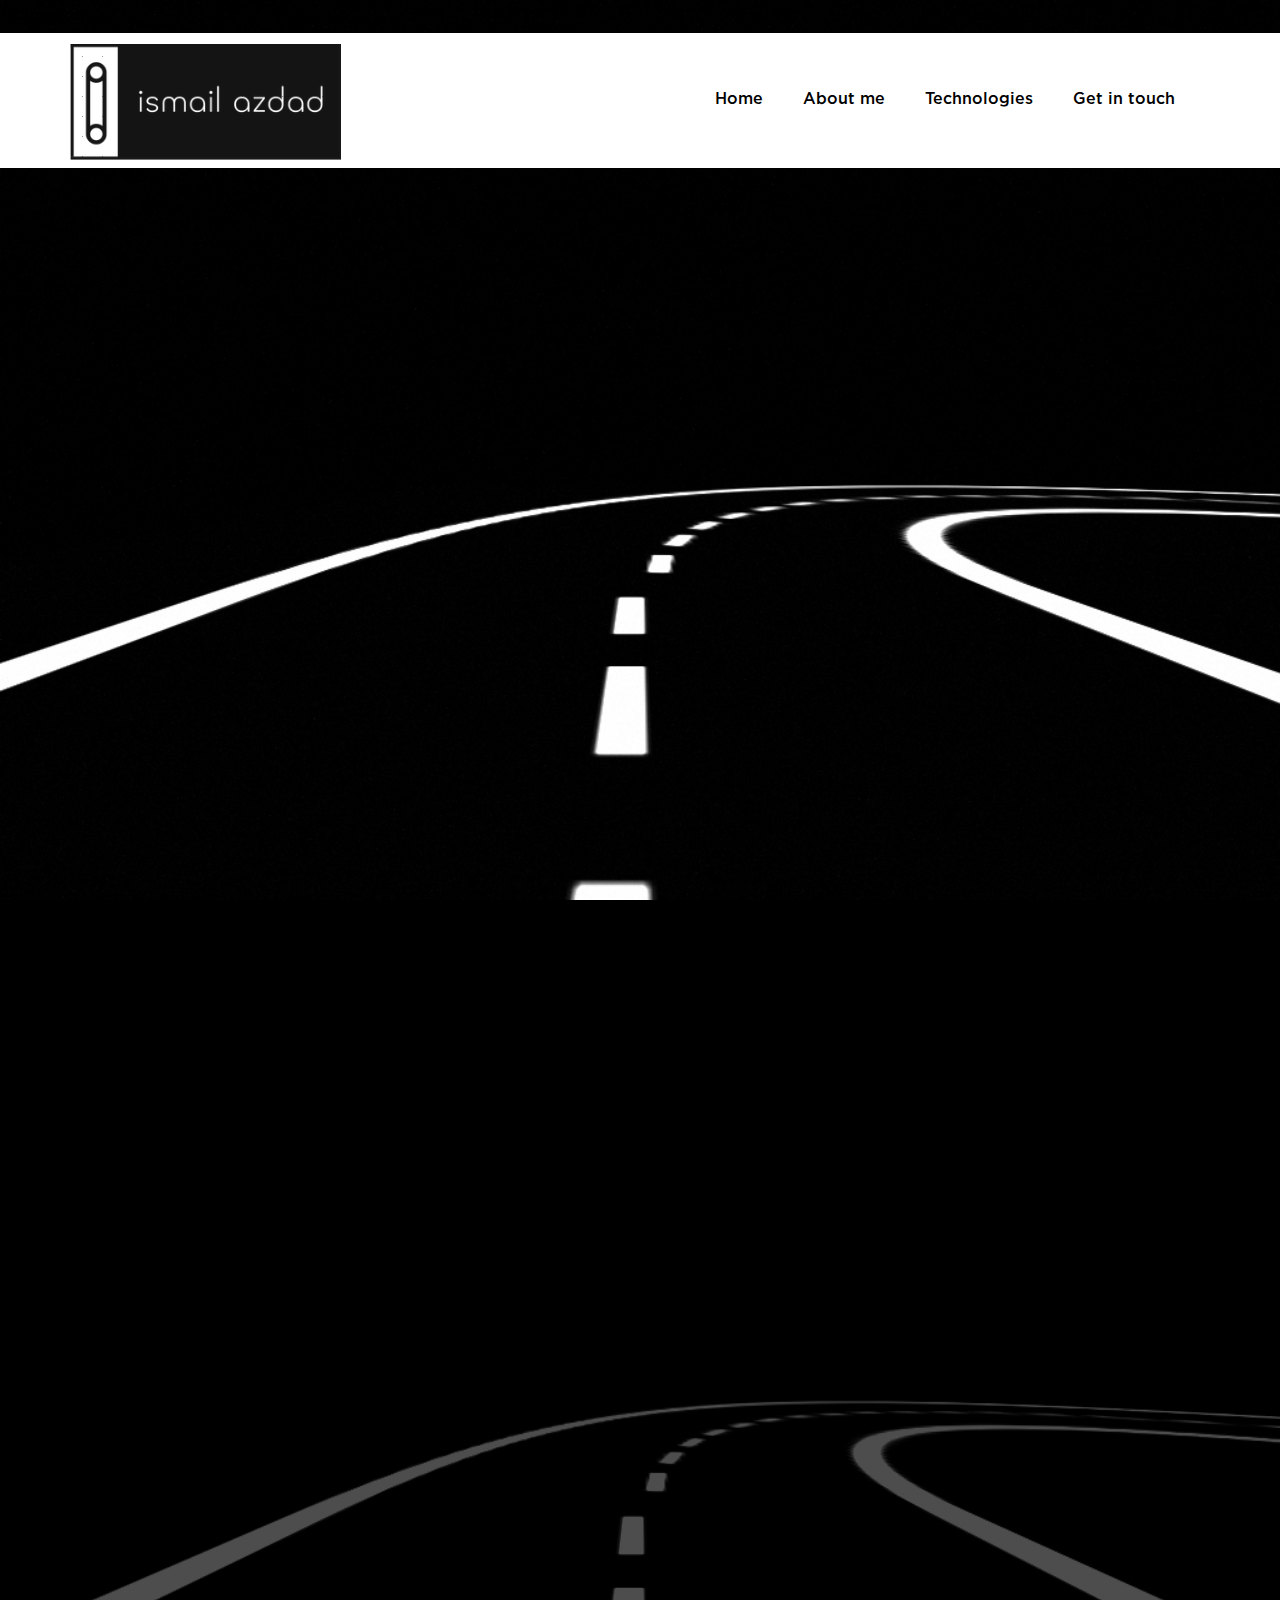
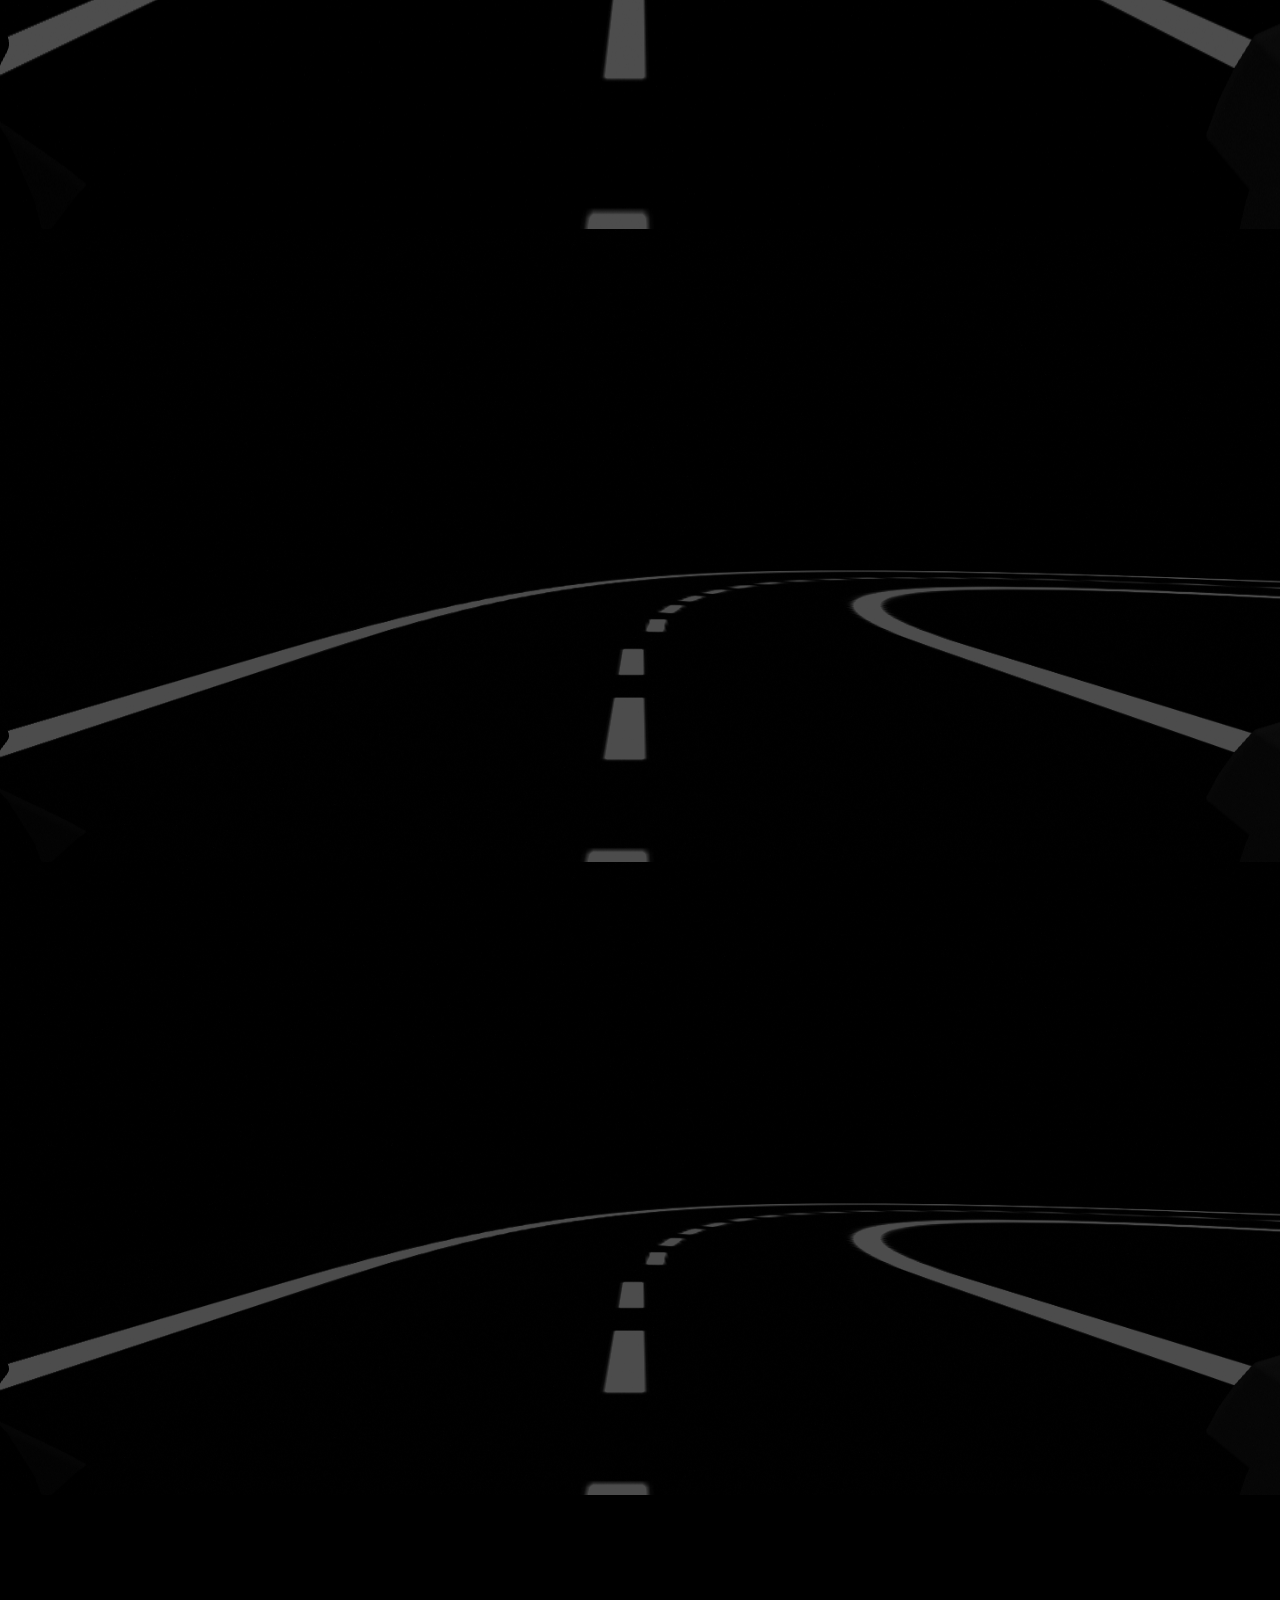
<file: index.html>
<!DOCTYPE html>
<html lang="en">
<head>
    <title>Ismail Azdad Senior Software engineer and ML engineer</title>
    <meta charset="utf-8">
    <meta name="viewport" content="width=device-width, initial-scale=1, shrink-to-fit=no">
    <!-- Global site tag (gtag.js) - Google Analytics -->
    <script async src="https://www.googletagmanager.com/gtag/js?id=UA-54942209-1"></script>
    <script>
        window.dataLayer = window.dataLayer || [];
        function gtag(){dataLayer.push(arguments);}
        gtag('js', new Date());

        gtag('config', 'UA-54942209-1');
    </script>

    <link href="https://fonts.googleapis.com/css?family=Poppins:100,200,300,400,500,600,700,800,900" rel="stylesheet">
    <link rel="stylesheet" href="css/open-iconic-bootstrap.min.css">
    <link rel="stylesheet" href="css/animate.css">
    <link rel="stylesheet" href="css/owl.carousel.min.css">
    <link rel="stylesheet" href="css/owl.theme.default.min.css">
    <link rel="stylesheet" href="css/magnific-popup.css">
    <link rel="stylesheet" href="css/aos.css">
    <link rel="stylesheet" href="css/gotham.css">
    <link rel="stylesheet" href="css/icomoon.css">
    <link rel="stylesheet" href="css/style.css">
    <link rel="icon" type="image/png" href="images/logo_isma.png" />
</head>
<body data-spy="scroll" data-target=".site-navbar-target" data-offset="300">


<nav class="navbar navbar-expand-lg navbar-dark ftco_navbar bg-dark ftco-navbar-light site-navbar-target"
     id="ftco-navbar">
    <div class="container">
        <div id="logo" class="row col-sm-3">
            <img src="images/logo_isma.png" alt="isma_logo">
        </div>

        <button class="navbar-toggler js-fh5co-nav-toggle fh5co-nav-toggle" type="button" data-toggle="collapse"
                data-target="#ftco-nav" aria-controls="ftco-nav" aria-expanded="false" aria-label="Toggle navigation">
            <span class="oi oi-menu"></span> Menu
        </button>

        <div class="collapse navbar-collapse" id="ftco-nav">
            <ul class="navbar-nav nav ml-auto">
                <li class="nav-item"><a href="#home-section" class="nav-link"><span>Home</span></a></li>
                <li class="nav-item"><a href="#about-section" class="nav-link"><span>About me</span></a></li>
                <li class="nav-item"><a href="#doctor-section" class="nav-link"><span>Technologies</span></a></li>
                <li class="nav-item"><a href="#contact-section" class="nav-link"><span>Get in touch</span></a></li>
            </ul>
        </div>

    </div>
</nav>


<section class="hero-wrap js-fullheight" id="acceuil-section" data-section="home" data-stellar-background-ratio="0.5">
    <div class="container">
        <div class="row no-gutters slider-text js-fullheight align-items-center justify-content-start"
             data-scrollax-parent="true">

            <div class="col-md-12 pt-5 ftco-animate">
                <div class="mt-6">
                    <h1 class="mb-4">Senior software engineer </h1>
                    <h3 class="mb-4 text-center">& Machine learning engineer </h3>
                </div>


            </div>
        </div>
    </div>
</section>

<section class="ftco-counter img ftco-section ftco-no-pt ftco-no-pb" id="about-section">
    <div class="container">
        <div class="row ">
<!--            <div class="col-md-3 col-lg-3 d-none d-md-flex ftco-animate" data-animate-effect="fadeInDown" style=" display: flex;align-items: center;flex-wrap: wrap;">-->
<!--                <div class="img align-self-stretch align-items-center"-->
<!--                     style="background-image:url(images/road.jpeg);background-size: auto;">-->
<!--                </div>-->
<!--                <div class="img align-self-stretch align-items-center"-->
<!--                     style="background-image:url(images/segmeatation.jpeg);background-size: auto;">-->
<!--                </div>-->
<!--            </div>-->



            <div class="col-md-12 col-lg-12 pl-lg-12 py-md-5">
                <div>
                    <div class="row justify-content-start pb-3">
                        <div class="col-md-12 heading-section ftco-animate p-4 p-lg-5" data-animate-effect="fadeInLeft">
                            <h2 class="mb-4">About me</h2>
                            <p>With over 18 years of experience in development projects, in the service of the customer
                                relationship both as a developer, project manager but also as head of integration, today
                                I have a comprehensive view of the project management.
                                Moreover, my computer sciences skills as well as my temperament allow me to understand
                                the achievement of ambitious development projects and recommandations
                            </p>
                            <p><label><span class="oi oi-briefcase"></span>&nbsp; 18 years of experience in software
                                development</label>
                            </p>
                            <p><label><span class="oi oi-key"></span>&nbsp;Multi-purpose technological, Systems Engineer,
                                Full stack Developer, ML engineer</label></p>

                            <p><label><span class="oi oi-globe"></span>&nbsp;Worldwide companies: Havas Media, Audi/Volkswagen </label>
                            </p><p>
                                <label><span class="oi oi-flash"></span>&nbsp;Start-up : ADventori, Algoscope </label>
                            </p>
                            <p><label><span class="oi oi-bar-chart"></span>&nbsp;Master's degree in machine learning</label></p>
                            <p><label><span class="oi oi-badge"></span>&nbsp;&nbsp;Bachelor's degree in computer science </label></p>

                            <p><label><span class="oi oi-camera-slr"></span>&nbsp;Technical expertise in digital
                                marketing </label></p>
<!--                            <p>-->
<!--                                <label class="text-primary"><span class="icon-github"></span>&nbsp;Github: <a-->
<!--                                        href="https://github.com/ismailazdad" target="_blank"-->
<!--                                        style="color: white !important;">link</a> </label>-->
<!--                            </p>-->
<!--                            <p><label><span class="icon-heart"></span>&nbsp;Travel food lover</label> </p>-->

                            <label class="text-primary"><span class="icon-heart"></span>&nbsp;World trip: <a
                                    href="world.html" target="_blank"
                                    style="color: white !important;">link</a> </label>

                        </div>
                    </div>
                </div>
            </div>
        </div>
    </div>


</section>


<section class="ftco-counter img ftco-section ftco-no-pt2" id="doctor-section">
    <div class="container-fluid px-5">
        <div class="row justify-content-center mb-5 pb-2">
            <div class="col-md-8 text-center heading-section ftco-animate" data-animate-effect="fadeInLeft">
                <h2 class="mb-4">Technologies</h2>
            </div>
        </div>
        <div class="row">

            <div class="col-md-6 col-lg-6 ftco-animate" data-animate-effect="fadeInUp">
                <div class="staff">
                    <div class="img-wrap d-flex align-items-stretch align-items-center justify-content-center">
                        <div class="img align-self-stretch"
                             style="background-image: url(images/Icon-Algo-Site-1-Transparent.png);"></div>
                    </div>
                    <div class="text pt-3 text-center">
                        <span class="position mb-2">Software Architecture</span>
                        <div class="faded">
                            <p>SOA approach implementation,continuous development integration CI/CD, integration with
                                different external tools through Web Services. Module design SSO security...</p>
                        </div>
                    </div>
                </div>
            </div>


            <div class="col-md-6 col-lg-6 ftco-animate" data-animate-effect="fadeInUp">
                <div class="staff">
                    <div class="img-wrap d-flex align-items-stretch align-items-center justify-content-center">
                        <div class="img align-self-stretch"
                             style="background-image: url(images/Icon-Algo-Site-2-Transparent.png);"></div>
                    </div>
                    <div class="text pt-3 text-center">
                        <span class="position mb-2">Development solutions and customization </span>
                        <div class="faded">
                            <p>
                                Maintenance and evolution of different applications management with optimization and customization for scalability
                                </p>
                        </div>
                    </div>
                </div>
            </div>

            <div class="col-md-6 col-lg-6 ftco-animate" data-animate-effect="fadeInUp">
                <div class="staff">
                    <div class="img-wrap d-flex align-items-stretch align-items-center justify-content-center">
                        <div class="img align-self-stretch"
                             style="background-image: url(images/Icon-Algo-Site-3-Transparent.png);"></div>
                    </div>
                    <div class="text pt-3 text-center">
                        <span class="position mb-2">Collaboration team </span>
                        <div class="faded">
                            <p>Agile methodology, collaboration team tool, subversion, github, gitlab, test processes
                                with test unit,
                                integration and functionnal testing </p>
                        </div>
                    </div>
                </div>
            </div>
            <div class="col-md-6 col-lg-6 ftco-animate" data-animate-effect="fadeInUp">
                <div class="staff">
                    <div class="img-wrap d-flex align-items-stretch align-items-center justify-content-center">
                        <div class="img align-self-stretch"
                             style="background-image: url(images/Icon-Algo-Site-4-Transparent.png);"></div>
                    </div>
                    <div class="text pt-3 text-center">
                        <span class="position mb-2">Technical reference </span>
                        <div class="faded">
                            <p>for developing solutions with product owner and deploying them in continuous
                                test/integration/deployment application solution such jenkins...</p>
                        </div>
                    </div>
                </div>
            </div>

            <div class="col-md-6 col-lg-6 ftco-animate" data-animate-effect="fadeInUp">
                <div class="staff">
                    <div class="img-wrap d-flex align-items-stretch align-items-center justify-content-center">
                        <div class="img align-self-stretch"
                             style="background-image: url(images/logo4.png);"></div>
                    </div>
                    <div class="text pt-3 text-center">
                        <span class="position mb-2">Certification </span>
                        <div class="faded">
                            <p>Certification/compatibility with Tech partners (such as Google, Facebook, Amazon, Criteo,
                                Smart...) for advestising campains</p>
                        </div>
                    </div>
                </div>
            </div>
            <div class="col-md-6 col-lg-6 ftco-animate" data-animate-effect="fadeInUp">
                <div class="staff">
                    <div class="img-wrap d-flex align-items-stretch align-items-center justify-content-center">
                        <div class="img align-self-stretch"
                             style="background-image: url(images/head3.png);"></div>
                    </div>
                    <div class="text pt-3 text-center">
                        <span class="position mb-2">Machine learning </span>
                        <div class="faded kaggle">
                            <p>&nbsp;Interest in machine learning such image recognition/Classification/Segmentation or NLP
                                development using supervised or unsupervised technique </p>
                            <p style="font-size: 10px">New kaggle competitor <a
                                    href="https://www.kaggle.com/ismailazdad" target="_blank">link</a></p>
                        </div>
                    </div>
                </div>
            </div>

        </div>
    </div>
</section>


<section class="ftco-section contact-section ftco-no-pt2" id="contact-section">
    <div class="container-fluid px-5">
        <div class="row justify-content-center mb-5 pb-3">
            <div class="col-md-7 heading-section text-center ftco-animate">
                <h2 class="mb-4">Get in touch</h2>
                <p>Feel free to contact me</p>
            </div>
        </div>

        <div class="row ">
            <div class="col-md-4 col-lg-4 ftco-animate">
                <div class="align-self-stretch box p-4 text-center bg-light">
                    <div class="icon d-flex align-items-center justify-content-center">
                        <span class="icon-person"></span>
                    </div>
                    <h3 class="mb-4">Resume</h3>
                    <p>
                        <label class="text-primary "></label>
                        <img width="20vh" src="images/united-kingdom.png" style="margin-bottom: 0.5vh;">
                        <a title="download english version"  href="http://ismail.azdad.free.fr/doc/cv_classic_azdad_ismail_en.pdf" target="_blank" style="color: white !important;">
                            <span class="icon-download">&nbsp;</span></a>
                    </p>
                    <p>
                        <label class="text-primary "></label>
                        <img width="20vh" src="images/france.png" style="margin-bottom: 0.5vh;">
                        <a title="download french version" href="http://ismail.azdad.free.fr/doc/cv_classic_azdad_ismail_fr.pdf" target="_blank"
                           style="color: white !important;">
                            <span class="icon-download">&nbsp;</span>
                        </a>
                    </p>
                </div>
            </div>
            <div class="col-md-4 col-lg-4 ftco-animate">
                <div class="align-self-stretch box p-4 text-center bg-light">
                    <div class="icon d-flex align-items-center justify-content-center">
                        <span class="icon-mail_outline"></span>
                    </div>
                    <h3 class="mb-4">Email Address</h3>
                    <p><span
                            class="icon-contact_mail"></span>&nbsp;<a style="color: white !important;"
                          href="mailto:ismail.azdad@gmail.com">ismail.azdad@gmail.com</a></p>
                </div>
            </div>
            <div class="col-md-4 col-lg-4 ftco-animate">
                <div class="align-self-stretch box p-4 text-center bg-light">
                    <div class="icon d-flex align-items-center justify-content-center">
                        <span class="icon-share2"></span>
                    </div>
                    <h3 class="mb-4">Follow me</h3>
                    <p><a style="color: white !important;font-size: 2em;"
                          href="https://www.linkedin.com/in/ismail-azdad-1995566/" target="_blank" title="linkedin"><span
                            class="icon-linkedin"></span></a></p>
                </div>
            </div>
            <div class="col-md-4 col-lg-4 ftco-animate">
                <div class="align-self-stretch box p-4 text-center bg-light">
                    <div class="icon d-flex align-items-center justify-content-center">
                        <span class="oi oi-code"></span>
                    </div>
                    <h3 class="mb-4">Follow me</h3>
                    <p><a style="color: white !important;font-size: 2em;"
                          href="https://github.com/ismailazdad?tab=repositories" target="_blank" title="github">
                        <span class="icon-github"></span></a></p>
                </div>
            </div>
            <div class="col-md-4 col-lg-4 ftco-animate">
                <div class="align-self-stretch box p-4 text-center bg-light">
                    <div class="icon d-flex align-items-center justify-content-center">
                        <span class="icon-globe"></span>
                    </div>
                    <h3 class="mb-4">Website</h3>
                    <p><a style="color: white !important;" href="#" target="_blank">ismail.azdad.free.fr</a>
                    </p>

                </div>
            </div>


        </div>
    </div>

</section>

<div id="ftco-loader" class="show fullscreen" style="height: 85vh">
    <svg class="circular" width="48px" height="48px">
        <circle class="path-bg" cx="24" cy="24" r="22" fill="none" stroke-width="4" stroke="#eeeeee"/>
        <circle class="path" cx="24" cy="24" r="22" fill="none" stroke-width="4" stroke-miterlimit="10"
                stroke="#F96D00"/>
    </svg>
</div>


<script src="js/jquery.min.js"></script>
<script src="js/jquery-migrate-3.0.1.min.js"></script>
<script src="js/popper.min.js"></script>
<script src="js/bootstrap.min.js"></script>
<script src="js/jquery.easing.1.3.js"></script>
<script src="js/jquery.waypoints.min.js"></script>
<script src="js/jquery.stellar.min.js"></script>
<script src="js/owl.carousel.min.js"></script>
<script src="js/jquery.magnific-popup.min.js"></script>
<script src="js/aos.js"></script>
<script src="js/jquery.animateNumber.min.js"></script>
<script src="js/scrollax.min.js"></script>
<script src="js/main.js"></script>


</body>
</html>
</file>
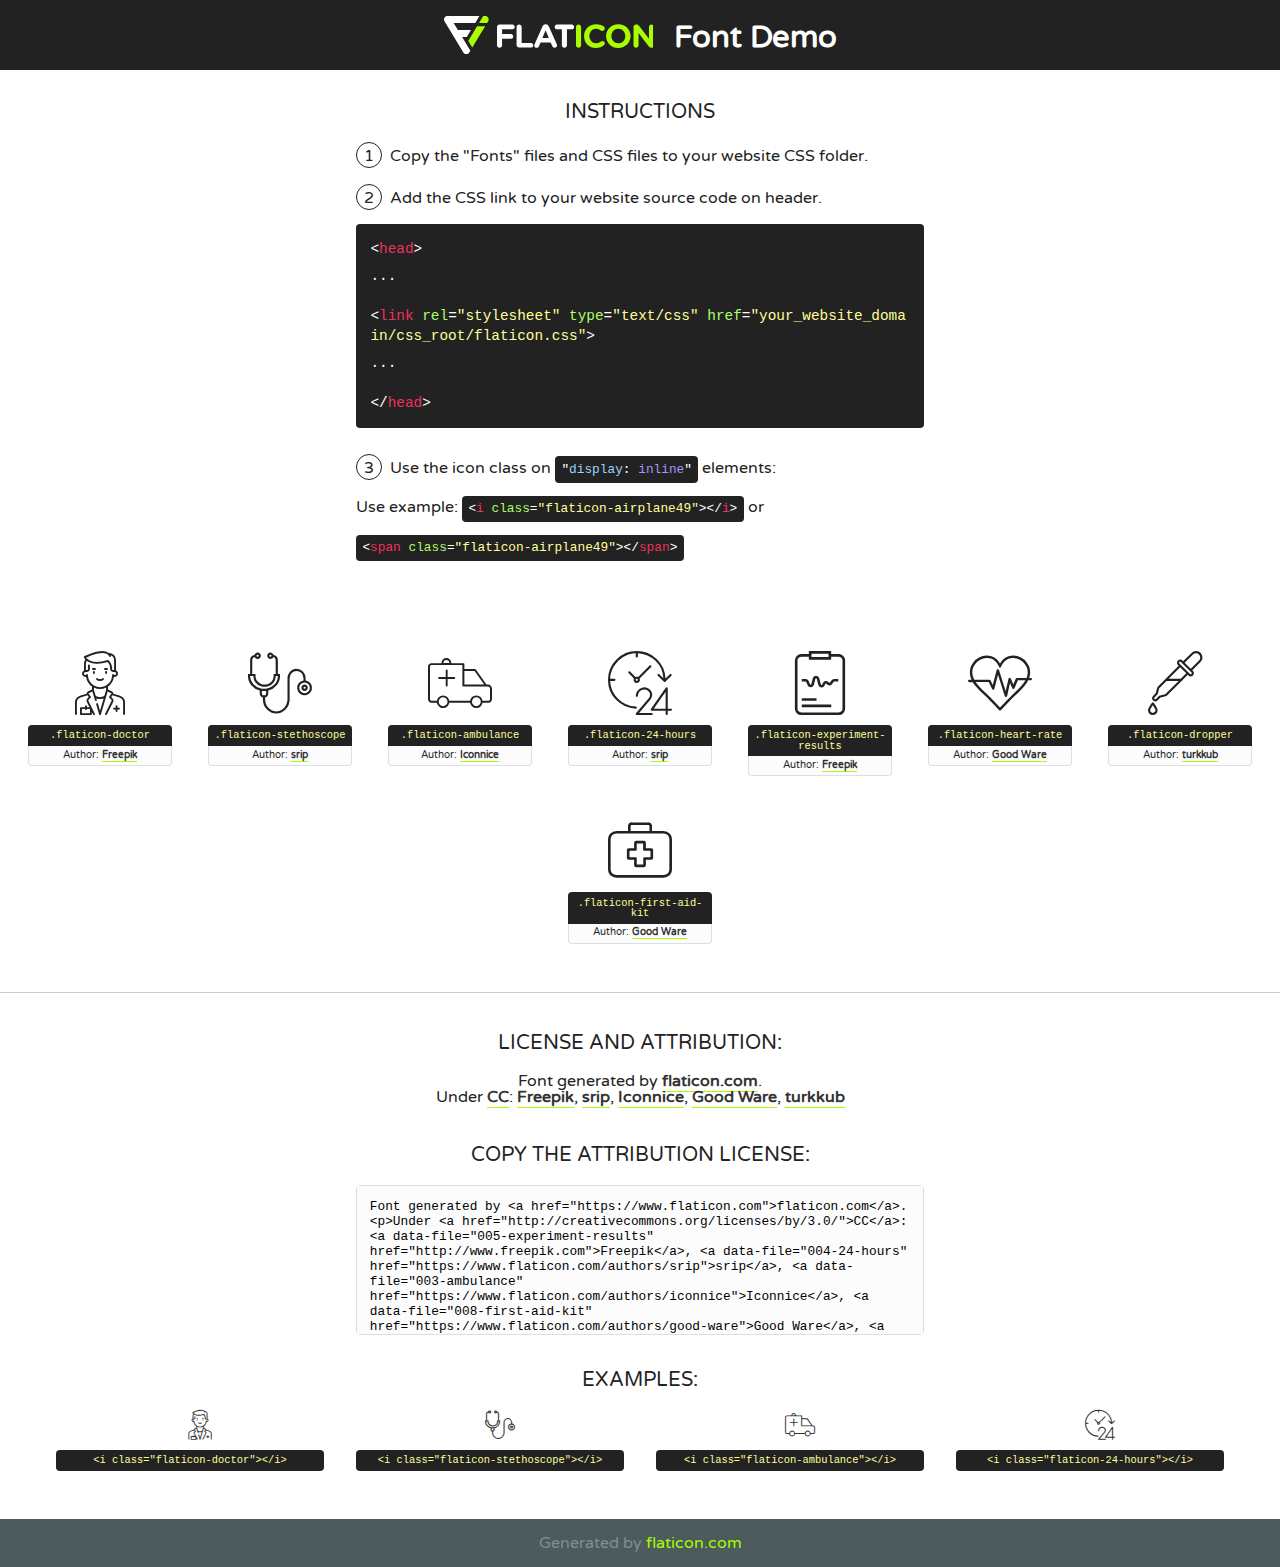
<file: fonts/flaticon/font/flaticon.html>
<!DOCTYPE html>
<!--
  Flaticon icon font: Flaticon
  Creation date: 23/01/2019 09:05
-->
<html>
<!DOCTYPE html>
<html>

<head>
    <title>Flaticon WebFont</title>
    <link href="http://fonts.googleapis.com/css?family=Varela+Round" rel="stylesheet" type="text/css" />
    <link rel="stylesheet" type="text/css" href="flaticon.css">
    <meta charset="UTF-8">
    <style>
    html, body, div, span, applet, object, iframe,
    h1, h2, h3, h4, h5, h6, p, blockquote, pre,
    a, abbr, acronym, address, big, cite, code,
    del, dfn, em, img, ins, kbd, q, s, samp,
    small, strike, strong, sub, sup, tt, var,
    b, u, i, center,
    dl, dt, dd, ol, ul, li,
    fieldset, form, label, legend,
    table, caption, tbody, tfoot, thead, tr, th, td,
    article, aside, canvas, details, embed, 
    figure, figcaption, footer, header, hgroup, 
    menu, nav, output, ruby, section, summary,
    time, mark, audio, video {
        margin: 0;
        padding: 0;
        border: 0;
        font-size: 100%;
        font: inherit;
        vertical-align: baseline;
    }
    /* HTML5 display-role reset for older browsers */
    article, aside, details, figcaption, figure, 
    footer, header, hgroup, menu, nav, section {
        display: block;
    }
    body {
        line-height: 1;
    }
    ol, ul {
        list-style: none;
    }
    blockquote, q {
        quotes: none;
    }
    blockquote:before, blockquote:after,
    q:before, q:after {
        content: '';
        content: none;
    }
    table {
        border-collapse: collapse;
        border-spacing: 0;
    }
    body {
        font-family: 'Varela Round', Helvetica, Arial, sans-serif;
        font-size: 16px;
        color: #222;
    }
    a {
        color: #333;
        border-bottom: 1px solid #a9fd00;
        font-weight: bold;
        text-decoration: none;
    }
    * {
        -moz-box-sizing: border-box;
        -webkit-box-sizing: border-box;
        box-sizing: border-box;
        margin: 0;
        padding: 0;
    }
    [class^="flaticon-"]:before, [class*=" flaticon-"]:before, [class^="flaticon-"]:after, [class*=" flaticon-"]:after {
        font-family: Flaticon;
        font-size: 30px;
        font-style: normal;
        margin-left: 20px;
        color: #333;
    }
    .wrapper {
        max-width: 600px;
        margin: auto;
        padding: 0 1em;
    }
    .title {
        font-size: 1.25em;
        text-align: center;
        margin-bottom: 1em;
        text-transform: uppercase;
    }
    header {
        text-align: center;
        background-color: #222;
        color: #fff;
        padding: 1em;
    }
    header .logo {
        width: 210px;
        height: 38px;
        display: inline-block;
        vertical-align: middle;
        margin-right: 1em;
        border: none;
    }
    header strong {
        font-size: 1.95em;
        font-weight: bold;
        vertical-align: middle;
        margin-top: 5px;
        display: inline-block;
    }
    .demo {
        margin: 2em auto;
        line-height: 1.25em;
    }
    .demo ul li {
        margin-bottom: 1em;
    }
    .demo ul li .num {
        color: #222;
        border-radius: 20px;
        display: inline-block;
        width: 26px;
        padding: 3px;
        height: 26px;
        text-align: center;
        margin-right: 0.5em;
        border: 1px solid #222;
    }
    .demo ul li code {
        background-color: #222;
        border-radius: 4px;
        padding: 0.25em 0.5em;
        display: inline-block;
        color: #fff;
        font-family: Consolas,Monaco,Lucida Console,Liberation Mono,DejaVu Sans Mono,Bitstream Vera Sans Mono,Courier New, monospace;
        font-weight: lighter;
        margin-top: 1em;
        font-size: 0.8em;
        word-break: break-all;
    }
    .demo ul li code.big {
        padding: 1em;
        font-size: 0.9em;
    }
    .demo ul li code .red {
        color: #EF3159;
    }
    .demo ul li code .green {
        color: #ACFF65;
    }
    .demo ul li code .yellow {
        color: #FFFF99;
    }
    .demo ul li code .blue {
        color: #99D3FF;
    }
    .demo ul li code .purple {
        color: #A295FF;
    }
    .demo ul li code .dots {
        margin-top: 0.5em;
        display: block;
    }
    #glyphs {
        border-bottom: 1px solid #ccc;
        padding: 2em 0;
        text-align: center;
    }
    .glyph {
        display: inline-block;
        width: 9em;
        margin: 1em;
        text-align: center;
        vertical-align: top;
        background: #FFF;
    }
    .glyph .glyph-icon {
        padding: 10px;
        display: block;
        font-family:"Flaticon";
        font-size: 64px;
        line-height: 1;
    }
    .glyph .glyph-icon:before {
        font-size: 64px;
        color: #222;
        margin-left: 0;
    }
    .class-name {
        font-size: 0.65em;
        background-color: #222;
        color: #fff;
        border-radius: 4px 4px 0 0;
        padding: 0.5em;
        color: #FFFF99;
        font-family: Consolas,Monaco,Lucida Console,Liberation Mono,DejaVu Sans Mono,Bitstream Vera Sans Mono,Courier New, monospace;
    }
    .author-name {
        font-size: 0.6em;
        background-color: #fcfcfd;
        border: 1px solid #DEDEE4;
        border-top: 0;
        border-radius: 0 0 4px 4px;
        padding: 0.5em;
    }
    .class-name:last-child {
        font-size: 10px;
        color:#888;
    }
    .class-name:last-child a {
        font-size: 10px;
        color:#555;
    }
    .class-name:last-child a:hover {
        color:#a9fd00;
    }
    .glyph > input {
        display: block;
        width: 100px;
        margin: 5px auto;
        text-align: center;
        font-size: 12px;
        cursor: text;
    }
    .glyph > input.icon-input {
        font-family:"Flaticon";
        font-size: 16px;
        margin-bottom: 10px;
    }
    .attribution .title {
        margin-top: 2em;
    }
    .attribution textarea {
        background-color: #fcfcfd;
        padding: 1em;
        border: none;
        box-shadow: none;
        border: 1px solid #DEDEE4;
        border-radius: 4px;
        resize: none;
        width: 100%;
        height: 150px;
        font-size: 0.8em;
        font-family: Consolas,Monaco,Lucida Console,Liberation Mono,DejaVu Sans Mono,Bitstream Vera Sans Mono,Courier New, monospace;
        -webkit-appearance: none;
    }
    .iconsuse {
        margin: 2em auto;
        text-align: center;
        max-width: 1200px;
    }
    .iconsuse:after {
        content: '';
        display: table;
        clear: both;
    }
    .iconsuse .image {
        float: left;
        width: 25%;
        padding: 0 1em;
    }
    .iconsuse .image p {
        margin-bottom: 1em;
    }
    .iconsuse .image span {
        display: block;
        font-size: 0.65em;
        background-color: #222;
        color: #fff;
        border-radius: 4px;
        padding: 0.5em;
        color: #FFFF99;
        margin-top: 1em;
        font-family: Consolas,Monaco,Lucida Console,Liberation Mono,DejaVu Sans Mono,Bitstream Vera Sans Mono,Courier New, monospace;
    }
    #footer {
        text-align: center;
        background-color: #4C5B5C;
        color: #7c9192;
        padding: 1em;
    }
    #footer a {
        border: none;
        color: #a9fd00;
        font-weight: normal;
    }
    @media (max-width: 960px) {
        .iconsuse .image {
            width: 50%;
        }
    }
    @media (max-width: 560px) {
        .iconsuse .image {
            width: 100%;
        }
    }
    </style>
</head>

<body class="characters-off">

    <header>
        <a href="https://www.flaticon.com" target="_blank" class="logo">
            <svg version="1.1" xmlns="http://www.w3.org/2000/svg" xmlns:xlink="http://www.w3.org/1999/xlink" xmlns:a="http://ns.adobe.com/AdobeSVGViewerExtensions/3.0/" viewBox="0 0 560.875 102.036" enable-background="new 0 0 560.875 102.036" xml:space="preserve">
                <defs>
                </defs>
                <g>
                    <g class="letters">
                        <path fill="#ffffff" d="M141.596,29.675c0-3.777,2.985-6.767,6.764-6.767h34.438c3.426,0,6.15,2.728,6.15,6.15
                        c0,3.43-2.724,6.149-6.15,6.149h-27.674v13.091h23.719c3.429,0,6.151,2.724,6.151,6.15c0,3.43-2.723,6.149-6.151,6.149h-23.719
                        v17.574c0,3.773-2.986,6.761-6.764,6.761c-3.779,0-6.764-2.989-6.764-6.761V29.675z"></path>
                        <path fill="#ffffff" d="M193.844,29.149c0-3.781,2.985-6.767,6.764-6.767c3.776,0,6.763,2.985,6.763,6.767v42.957h25.039
                        c3.426,0,6.149,2.726,6.149,6.153c0,3.425-2.723,6.15-6.149,6.15h-31.802c-3.779,0-6.764-2.986-6.764-6.768V29.149z"></path>
                        <path fill="#ffffff" d="M241.891,75.71l21.438-48.407c1.492-3.341,4.215-5.357,7.906-5.357h0.792
                        c3.686,0,6.323,2.017,7.815,5.357l21.439,48.407c0.436,0.967,0.701,1.845,0.701,2.723c0,3.602-2.809,6.501-6.414,6.501
                        c-3.161,0-5.269-1.845-6.499-4.655l-4.132-9.661h-27.059l-4.301,10.102c-1.144,2.631-3.426,4.214-6.237,4.214
                        c-3.517,0-6.24-2.81-6.24-6.325C241.1,77.64,241.451,76.677,241.891,75.71z M279.932,58.666l-8.521-20.297l-8.526,20.297H279.932
                        z"></path>
                        <path fill="#ffffff" d="M314.864,35.387H301.86c-3.429,0-6.239-2.813-6.239-6.238c0-3.429,2.811-6.24,6.239-6.24h39.533
                        c3.426,0,6.237,2.811,6.237,6.24c0,3.425-2.811,6.238-6.237,6.238h-13.001v42.785c0,3.773-2.99,6.761-6.764,6.761
                        c-3.779,0-6.764-2.989-6.764-6.761V35.387z"></path>
                        <path fill="#A9FD00" d="M352.615,29.149c0-3.781,2.985-6.767,6.767-6.767c3.774,0,6.761,2.985,6.761,6.767v49.024
                        c0,3.773-2.987,6.761-6.761,6.761c-3.781,0-6.767-2.989-6.767-6.761V29.149z"></path>
                        <path fill="#A9FD00" d="M374.132,53.836v-0.179c0-17.481,13.178-31.801,32.065-31.801c9.22,0,15.459,2.458,20.557,6.238
                        c1.402,1.054,2.637,2.985,2.637,5.357c0,3.692-2.985,6.59-6.681,6.59c-1.845,0-3.071-0.702-4.044-1.319
                        c-3.776-2.813-7.729-4.393-12.562-4.393c-10.364,0-17.831,8.611-17.831,19.154v0.173c0,10.542,7.291,19.329,17.831,19.329
                        c5.715,0,9.492-1.756,13.359-4.834c1.049-0.874,2.458-1.491,4.039-1.491c3.429,0,6.325,2.813,6.325,6.236
                        c0,2.106-1.056,3.78-2.282,4.834c-5.539,4.834-12.036,7.733-21.878,7.733C387.572,85.464,374.132,71.493,374.132,53.836z"></path>
                        <path fill="#A9FD00" d="M433.009,53.836v-0.179c0-17.481,13.79-31.801,32.766-31.801c18.981,0,32.592,14.143,32.592,31.628v0.173
                        c0,17.483-13.785,31.807-32.769,31.807C446.625,85.464,433.009,71.32,433.009,53.836z M484.224,53.836v-0.179
                        c0-10.539-7.725-19.326-18.626-19.326c-10.893,0-18.449,8.611-18.449,19.154v0.173c0,10.542,7.73,19.329,18.626,19.329
                        C476.676,72.986,484.224,64.378,484.224,53.836z"></path>
                        <path fill="#A9FD00" d="M506.233,29.321c0-3.774,2.99-6.763,6.767-6.763h1.401c3.252,0,5.183,1.583,7.029,3.953l26.093,34.265
                        V29.059c0-3.692,2.99-6.677,6.681-6.677c3.683,0,6.671,2.985,6.671,6.677v48.934c0,3.78-2.987,6.765-6.764,6.765h-0.436
                        c-3.257,0-5.188-1.581-7.034-3.953l-27.056-35.492v32.944c0,3.687-2.985,6.676-6.678,6.676c-3.683,0-6.673-2.989-6.673-6.676
                        V29.321z"></path>
                    </g>
                    <g class="insignia">
                        <path fill="#ffffff" d="M48.372,56.137h12.517l11.156-18.537H37.186L25.688,18.539h57.825L94.668,0H9.271
                        C5.925,0,2.842,1.801,1.198,4.716c-1.644,2.907-1.593,6.482,0.134,9.343l50.38,83.501c1.678,2.781,4.689,4.476,7.938,4.476
                        c3.246,0,6.257-1.695,7.935-4.476l2.898-4.804L48.372,56.137z"></path>
                        <g class="i">
                            <path fill="#A9FD00" d="M93.575,18.539h0.031v0.004l21.652,0.004l2.705-4.488c1.727-2.861,1.778-6.436,0.133-9.343
                            C116.454,1.801,113.371,0,110.026,0h-5.294L93.575,18.539z"></path>
                            <polygon fill="#A9FD00" points="88.291,27.356 64.725,66.486 75.519,84.404 109.942,27.356"></polygon>
                        </g>
                    </g>
                </g>
            </svg>
        </a>
        <strong>Font Demo</strong>
    </header>


    <section class="demo wrapper">

        <p class="title">Instructions</p>

        <ul>
            <li>
                <span class="num">1</span>Copy the "Fonts" files and CSS files to your website CSS folder.
            </li>
            <li>
                <span class="num">2</span>Add the CSS link to your website source code on header.
                <code class="big">
                    &lt;<span class="red">head</span>&gt;
                    <br/><span class="dots">...</span>
                    <br/>&lt;<span class="red">link</span> <span class="green">rel</span>=<span class="yellow">"stylesheet"</span> <span class="green">type</span>=<span class="yellow">"text/css"</span> <span class="green">href</span>=<span class="yellow">"your_website_domain/css_root/flaticon.css"</span>&gt;
                    <br/><span class="dots">...</span>
                    <br/>&lt;/<span class="red">head</span>&gt;
                </code>
            </li>

            <li>
                <p>
                    <span class="num">3</span>Use the icon class on <code>"<span class="blue">display</span>:<span class="purple"> inline</span>"</code> elements:
                    <br />
                    Use example: <code>&lt;<span class="red">i</span> <span class="green">class</span>=<span class="yellow">&quot;flaticon-airplane49&quot;</span>&gt;&lt;/<span class="red">i</span>&gt;</code> or <code>&lt;<span class="red">span</span> <span class="green">class</span>=<span class="yellow">&quot;flaticon-airplane49&quot;</span>&gt;&lt;/<span class="red">span</span>&gt;</code>
            </li>
        </ul>

    </section>




   <section id="glyphs">          
    
      
        <div class="glyph"><div class="glyph-icon flaticon-doctor"></div>
            <div class="class-name">.flaticon-doctor</div>
            <div class="author-name">Author: <a data-file="001-doctor" href="http://www.freepik.com">Freepik</a> </div> 
        </div>        
        
        <div class="glyph"><div class="glyph-icon flaticon-stethoscope"></div>
            <div class="class-name">.flaticon-stethoscope</div>
            <div class="author-name">Author: <a data-file="002-stethoscope" href="https://www.flaticon.com/authors/srip">srip</a> </div> 
        </div>        
        
        <div class="glyph"><div class="glyph-icon flaticon-ambulance"></div>
            <div class="class-name">.flaticon-ambulance</div>
            <div class="author-name">Author: <a data-file="003-ambulance" href="https://www.flaticon.com/authors/iconnice">Iconnice</a> </div> 
        </div>        
        
        <div class="glyph"><div class="glyph-icon flaticon-24-hours"></div>
            <div class="class-name">.flaticon-24-hours</div>
            <div class="author-name">Author: <a data-file="004-24-hours" href="https://www.flaticon.com/authors/srip">srip</a> </div> 
        </div>        
        
        <div class="glyph"><div class="glyph-icon flaticon-experiment-results"></div>
            <div class="class-name">.flaticon-experiment-results</div>
            <div class="author-name">Author: <a data-file="005-experiment-results" href="http://www.freepik.com">Freepik</a> </div> 
        </div>        
        
        <div class="glyph"><div class="glyph-icon flaticon-heart-rate"></div>
            <div class="class-name">.flaticon-heart-rate</div>
            <div class="author-name">Author: <a data-file="006-heart-rate" href="https://www.flaticon.com/authors/good-ware">Good Ware</a> </div> 
        </div>        
        
        <div class="glyph"><div class="glyph-icon flaticon-dropper"></div>
            <div class="class-name">.flaticon-dropper</div>
            <div class="author-name">Author: <a data-file="007-dropper" href="https://www.flaticon.com/authors/turkkub">turkkub</a> </div> 
        </div>        
        
        <div class="glyph"><div class="glyph-icon flaticon-first-aid-kit"></div>
            <div class="class-name">.flaticon-first-aid-kit</div>
            <div class="author-name">Author: <a data-file="008-first-aid-kit" href="https://www.flaticon.com/authors/good-ware">Good Ware</a> </div> 
        </div>        
        

    </section>



    <section class="attribution wrapper"   style="text-align:center;">

      <div class="title">License and attribution:</div><div class="attrDiv">Font generated by <a href="https://www.flaticon.com">flaticon.com</a>. <div><p>Under <a href="http://creativecommons.org/licenses/by/3.0/">CC</a>: <a data-file="005-experiment-results" href="http://www.freepik.com">Freepik</a>, <a data-file="004-24-hours" href="https://www.flaticon.com/authors/srip">srip</a>, <a data-file="003-ambulance" href="https://www.flaticon.com/authors/iconnice">Iconnice</a>, <a data-file="008-first-aid-kit" href="https://www.flaticon.com/authors/good-ware">Good Ware</a>, <a data-file="007-dropper" href="https://www.flaticon.com/authors/turkkub">turkkub</a></p>  </div>
      </div>
      <div class="title">Copy the Attribution License:</div>

    <textarea onclick="this.focus();this.select();">Font generated by &lt;a href=&quot;https://www.flaticon.com&quot;&gt;flaticon.com&lt;/a&gt;. <p>Under <a href="http://creativecommons.org/licenses/by/3.0/">CC</a>: <a data-file="005-experiment-results" href="http://www.freepik.com">Freepik</a>, <a data-file="004-24-hours" href="https://www.flaticon.com/authors/srip">srip</a>, <a data-file="003-ambulance" href="https://www.flaticon.com/authors/iconnice">Iconnice</a>, <a data-file="008-first-aid-kit" href="https://www.flaticon.com/authors/good-ware">Good Ware</a>, <a data-file="007-dropper" href="https://www.flaticon.com/authors/turkkub">turkkub</a></p>  
     </textarea>

    </section>

    <section class="iconsuse">

          <div class="title">Examples:</div>            
             
            <div class="image">
                <p>
                    <i class="glyph-icon flaticon-doctor"></i> 
                    <span>&lt;i class=&quot;flaticon-doctor&quot;&gt;&lt;/i&gt;</span>
                </p>
            </div>
            
            <div class="image">
                <p>
                    <i class="glyph-icon flaticon-stethoscope"></i> 
                    <span>&lt;i class=&quot;flaticon-stethoscope&quot;&gt;&lt;/i&gt;</span>
                </p>
            </div>
            
            <div class="image">
                <p>
                    <i class="glyph-icon flaticon-ambulance"></i> 
                    <span>&lt;i class=&quot;flaticon-ambulance&quot;&gt;&lt;/i&gt;</span>
                </p>
            </div>
            
            <div class="image">
                <p>
                    <i class="glyph-icon flaticon-24-hours"></i> 
                    <span>&lt;i class=&quot;flaticon-24-hours&quot;&gt;&lt;/i&gt;</span>
                </p>
            </div>
                       
        </div>
                            
    </section>

<div id="footer">
    <div>Generated by <a href="https://www.flaticon.com">flaticon.com</a>
    </div>
</div>



</body>
</html>
</file>
<file: css/gotham.css>
/*
  Flaticon icon font: Flaticon
  Creation date: 04/01/2019 13:45
  */


@font-face {
  font-family: "GothamPro-Bold";
  src: url("../fonts/gotham/GothamPro-Bold.eot");
  src: url("../fonts/gotham/GothamPro-Bold.eot?#iefix") format("embedded-opentype"),
  url("../fonts/gotham/GothamPro-Bold.woff") format("woff"),
  url("../fonts/gotham/GothamPro-Bold.ttf") format("truetype"),
  url("../fonts/gotham/GothamPro-Bold.svg#Flaticon") format("svg");
  font-weight: normal;
  font-style: normal;
}

@media screen and (-webkit-min-device-pixel-ratio:0) {
  @font-face {
    font-family: "GothamPro-Bold";
    src: url("../fonts/gotham/GothamPro-Bold.svg#Flaticon") format("svg");
  }
}

@font-face {
  font-family: "GothamPro-Medium";
  src: url("../fonts/gotham/GothamPro-Medium.eot");
  src: url("../fonts/gotham/GothamPro-Medium.eot?#iefix") format("embedded-opentype"),
  url("../fonts/gotham/GothamPro-Medium.woff") format("woff"),
  url("../fonts/gotham/GothamPro-Medium.ttf") format("truetype"),
  url("../fonts/gotham/GothamPro-Medium.svg#Flaticon") format("svg");
  font-weight: normal;
  font-style: normal;
}

@media screen and (-webkit-min-device-pixel-ratio:0) {
  @font-face {
    font-family: "GothamPro-Medium";
    src: url("../fonts/gotham/GothamPro-Medium.svg#Flaticon") format("svg");
  }
}

[class^="gotham-"]:before, [class*=" gotham-"]:before,
[class^="gotham-"]:after, [class*=" gotham-"]:after {
  font-family: Flaticon;
  font-style: normal;
  font-weight: normal;
  font-variant: normal;
  text-transform: none;
  line-height: 1;

  /* Better Font Rendering =========== */
  -webkit-font-smoothing: antialiased;
  -moz-osx-font-smoothing: grayscale;
}

.flaticon-doctor:before { content: "\f100"; }
.flaticon-stethoscope:before { content: "\f101"; }
.flaticon-ambulance:before { content: "\f102"; }
.flaticon-24-hours:before { content: "\f103"; }
.flaticon-experiment-results:before { content: "\f104"; }
.flaticon-heart-rate:before { content: "\f105"; }
.flaticon-dropper:before { content: "\f106"; }
.flaticon-first-aid-kit:before { content: "\f107"; }
</file>
<file: css/icomoon.css>
@font-face {
  font-family: 'icomoon';
  src:  url('../fonts/icomoon/icomoon.eot?6tt51o');
  src:  url('../fonts/icomoon/icomoon.eot?6tt51o#iefix') format('embedded-opentype'),
    url('../fonts/icomoon/icomoon.ttf?6tt51o') format('truetype'),
    url('../fonts/icomoon/icomoon.woff?6tt51o') format('woff'),
    url('../fonts/icomoon/icomoon.svg?6tt51o#icomoon') format('svg');
  font-weight: normal;
  font-style: normal;
}

[class^="icon-"], [class*=" icon-"] {
  /* use !important to prevent issues with browser extensions that change fonts */
  font-family: 'icomoon' !important;
  speak: none;
  font-style: normal;
  font-weight: normal;
  font-variant: normal;
  text-transform: none;
  line-height: 1;

  /* Better Font Rendering =========== */
  -webkit-font-smoothing: antialiased;
  -moz-osx-font-smoothing: grayscale;
}

.icon-asterisk:before {
  content: "\f069";
}
.icon-plus:before {
  content: "\f067";
}
.icon-question:before {
  content: "\f128";
}
.icon-minus:before {
  content: "\f068";
}
.icon-glass:before {
  content: "\f000";
}
.icon-music:before {
  content: "\f001";
}
.icon-search:before {
  content: "\f002";
}
.icon-envelope-o:before {
  content: "\f003";
}
.icon-heart:before {
  content: "\f004";
}
.icon-star:before {
  content: "\f005";
}
.icon-star-o:before {
  content: "\f006";
}
.icon-user:before {
  content: "\f007";
}
.icon-film:before {
  content: "\f008";
}
.icon-th-large:before {
  content: "\f009";
}
.icon-th:before {
  content: "\f00a";
}
.icon-th-list:before {
  content: "\f00b";
}
.icon-check:before {
  content: "\f00c";
}
.icon-close:before {
  content: "\f00d";
}
.icon-remove:before {
  content: "\f00d";
}
.icon-times:before {
  content: "\f00d";
}
.icon-search-plus:before {
  content: "\f00e";
}
.icon-search-minus:before {
  content: "\f010";
}
.icon-power-off:before {
  content: "\f011";
}
.icon-signal:before {
  content: "\f012";
}
.icon-cog:before {
  content: "\f013";
}
.icon-gear:before {
  content: "\f013";
}
.icon-trash-o:before {
  content: "\f014";
}
.icon-home:before {
  content: "\f015";
}
.icon-file-o:before {
  content: "\f016";
}
.icon-clock-o:before {
  content: "\f017";
}
.icon-road:before {
  content: "\f018";
}
.icon-download:before {
  content: "\f019";
}
.icon-arrow-circle-o-down:before {
  content: "\f01a";
}
.icon-arrow-circle-o-up:before {
  content: "\f01b";
}
.icon-inbox:before {
  content: "\f01c";
}
.icon-play-circle-o:before {
  content: "\f01d";
}
.icon-repeat:before {
  content: "\f01e";
}
.icon-rotate-right:before {
  content: "\f01e";
}
.icon-refresh:before {
  content: "\f021";
}
.icon-list-alt:before {
  content: "\f022";
}
.icon-lock:before {
  content: "\f023";
}
.icon-flag:before {
  content: "\f024";
}
.icon-headphones:before {
  content: "\f025";
}
.icon-volume-off:before {
  content: "\f026";
}
.icon-volume-down:before {
  content: "\f027";
}
.icon-volume-up:before {
  content: "\f028";
}
.icon-qrcode:before {
  content: "\f029";
}
.icon-barcode:before {
  content: "\f02a";
}
.icon-tag:before {
  content: "\f02b";
}
.icon-tags:before {
  content: "\f02c";
}
.icon-book:before {
  content: "\f02d";
}
.icon-bookmark:before {
  content: "\f02e";
}
.icon-print:before {
  content: "\f02f";
}
.icon-camera:before {
  content: "\f030";
}
.icon-font:before {
  content: "\f031";
}
.icon-bold:before {
  content: "\f032";
}
.icon-italic:before {
  content: "\f033";
}
.icon-text-height:before {
  content: "\f034";
}
.icon-text-width:before {
  content: "\f035";
}
.icon-align-left:before {
  content: "\f036";
}
.icon-align-center:before {
  content: "\f037";
}
.icon-align-right:before {
  content: "\f038";
}
.icon-align-justify:before {
  content: "\f039";
}
.icon-list:before {
  content: "\f03a";
}
.icon-dedent:before {
  content: "\f03b";
}
.icon-outdent:before {
  content: "\f03b";
}
.icon-indent:before {
  content: "\f03c";
}
.icon-video-camera:before {
  content: "\f03d";
}
.icon-image:before {
  content: "\f03e";
}
.icon-photo:before {
  content: "\f03e";
}
.icon-picture-o:before {
  content: "\f03e";
}
.icon-pencil:before {
  content: "\f040";
}
.icon-map-marker:before {
  content: "\f041";
}
.icon-adjust:before {
  content: "\f042";
}
.icon-tint:before {
  content: "\f043";
}
.icon-edit:before {
  content: "\f044";
}
.icon-pencil-square-o:before {
  content: "\f044";
}
.icon-share-square-o:before {
  content: "\f045";
}
.icon-check-square-o:before {
  content: "\f046";
}
.icon-arrows:before {
  content: "\f047";
}
.icon-step-backward:before {
  content: "\f048";
}
.icon-fast-backward:before {
  content: "\f049";
}
.icon-backward:before {
  content: "\f04a";
}
.icon-play:before {
  content: "\f04b";
}
.icon-pause:before {
  content: "\f04c";
}
.icon-stop:before {
  content: "\f04d";
}
.icon-forward:before {
  content: "\f04e";
}
.icon-fast-forward:before {
  content: "\f050";
}
.icon-step-forward:before {
  content: "\f051";
}
.icon-eject:before {
  content: "\f052";
}
.icon-chevron-left:before {
  content: "\f053";
}
.icon-chevron-right:before {
  content: "\f054";
}
.icon-plus-circle:before {
  content: "\f055";
}
.icon-minus-circle:before {
  content: "\f056";
}
.icon-times-circle:before {
  content: "\f057";
}
.icon-check-circle:before {
  content: "\f058";
}
.icon-question-circle:before {
  content: "\f059";
}
.icon-info-circle:before {
  content: "\f05a";
}
.icon-crosshairs:before {
  content: "\f05b";
}
.icon-times-circle-o:before {
  content: "\f05c";
}
.icon-check-circle-o:before {
  content: "\f05d";
}
.icon-ban:before {
  content: "\f05e";
}
.icon-arrow-left:before {
  content: "\f060";
}
.icon-arrow-right:before {
  content: "\f061";
}
.icon-arrow-up:before {
  content: "\f062";
}
.icon-arrow-down:before {
  content: "\f063";
}
.icon-mail-forward:before {
  content: "\f064";
}
.icon-share:before {
  content: "\f064";
}
.icon-expand:before {
  content: "\f065";
}
.icon-compress:before {
  content: "\f066";
}
.icon-exclamation-circle:before {
  content: "\f06a";
}
.icon-gift:before {
  content: "\f06b";
}
.icon-leaf:before {
  content: "\f06c";
}
.icon-fire:before {
  content: "\f06d";
}
.icon-eye:before {
  content: "\f06e";
}
.icon-eye-slash:before {
  content: "\f070";
}
.icon-exclamation-triangle:before {
  content: "\f071";
}
.icon-warning:before {
  content: "\f071";
}
.icon-plane:before {
  content: "\f072";
}
.icon-calendar:before {
  content: "\f073";
}
.icon-random:before {
  content: "\f074";
}
.icon-comment:before {
  content: "\f075";
}
.icon-magnet:before {
  content: "\f076";
}
.icon-chevron-up:before {
  content: "\f077";
}
.icon-chevron-down:before {
  content: "\f078";
}
.icon-retweet:before {
  content: "\f079";
}
.icon-shopping-cart:before {
  content: "\f07a";
}
.icon-folder:before {
  content: "\f07b";
}
.icon-folder-open:before {
  content: "\f07c";
}
.icon-arrows-v:before {
  content: "\f07d";
}
.icon-arrows-h:before {
  content: "\f07e";
}
.icon-bar-chart:before {
  content: "\f080";
}
.icon-bar-chart-o:before {
  content: "\f080";
}
.icon-twitter-square:before {
  content: "\f081";
}
.icon-facebook-square:before {
  content: "\f082";
}
.icon-camera-retro:before {
  content: "\f083";
}
.icon-key:before {
  content: "\f084";
}
.icon-cogs:before {
  content: "\f085";
}
.icon-gears:before {
  content: "\f085";
}
.icon-comments:before {
  content: "\f086";
}
.icon-thumbs-o-up:before {
  content: "\f087";
}
.icon-thumbs-o-down:before {
  content: "\f088";
}
.icon-star-half:before {
  content: "\f089";
}
.icon-heart-o:before {
  content: "\f08a";
}
.icon-sign-out:before {
  content: "\f08b";
}
.icon-linkedin-square:before {
  content: "\f08c";
}
.icon-thumb-tack:before {
  content: "\f08d";
}
.icon-external-link:before {
  content: "\f08e";
}
.icon-sign-in:before {
  content: "\f090";
}
.icon-trophy:before {
  content: "\f091";
}
.icon-github-square:before {
  content: "\f092";
}
.icon-upload:before {
  content: "\f093";
}
.icon-lemon-o:before {
  content: "\f094";
}
.icon-phone:before {
  content: "\f095";
}
.icon-square-o:before {
  content: "\f096";
}
.icon-bookmark-o:before {
  content: "\f097";
}
.icon-phone-square:before {
  content: "\f098";
}
.icon-twitter:before {
  content: "\f099";
}
.icon-facebook:before {
  content: "\f09a";
}
.icon-facebook-f:before {
  content: "\f09a";
}
.icon-github:before {
  content: "\f09b";
}
.icon-unlock:before {
  content: "\f09c";
}
.icon-credit-card:before {
  content: "\f09d";
}
.icon-feed:before {
  content: "\f09e";
}
.icon-rss:before {
  content: "\f09e";
}
.icon-hdd-o:before {
  content: "\f0a0";
}
.icon-bullhorn:before {
  content: "\f0a1";
}
.icon-bell-o:before {
  content: "\f0a2";
}
.icon-certificate:before {
  content: "\f0a3";
}
.icon-hand-o-right:before {
  content: "\f0a4";
}
.icon-hand-o-left:before {
  content: "\f0a5";
}
.icon-hand-o-up:before {
  content: "\f0a6";
}
.icon-hand-o-down:before {
  content: "\f0a7";
}
.icon-arrow-circle-left:before {
  content: "\f0a8";
}
.icon-arrow-circle-right:before {
  content: "\f0a9";
}
.icon-arrow-circle-up:before {
  content: "\f0aa";
}
.icon-arrow-circle-down:before {
  content: "\f0ab";
}
.icon-globe:before {
  content: "\f0ac";
}
.icon-wrench:before {
  content: "\f0ad";
}
.icon-tasks:before {
  content: "\f0ae";
}
.icon-filter:before {
  content: "\f0b0";
}
.icon-briefcase:before {
  content: "\f0b1";
}
.icon-arrows-alt:before {
  content: "\f0b2";
}
.icon-group:before {
  content: "\f0c0";
}
.icon-users:before {
  content: "\f0c0";
}
.icon-chain:before {
  content: "\f0c1";
}
.icon-link:before {
  content: "\f0c1";
}
.icon-cloud:before {
  content: "\f0c2";
}
.icon-flask:before {
  content: "\f0c3";
}
.icon-cut:before {
  content: "\f0c4";
}
.icon-scissors:before {
  content: "\f0c4";
}
.icon-copy:before {
  content: "\f0c5";
}
.icon-files-o:before {
  content: "\f0c5";
}
.icon-paperclip:before {
  content: "\f0c6";
}
.icon-floppy-o:before {
  content: "\f0c7";
}
.icon-save:before {
  content: "\f0c7";
}
.icon-square:before {
  content: "\f0c8";
}
.icon-bars:before {
  content: "\f0c9";
}
.icon-navicon:before {
  content: "\f0c9";
}
.icon-reorder:before {
  content: "\f0c9";
}
.icon-list-ul:before {
  content: "\f0ca";
}
.icon-list-ol:before {
  content: "\f0cb";
}
.icon-strikethrough:before {
  content: "\f0cc";
}
.icon-underline:before {
  content: "\f0cd";
}
.icon-table:before {
  content: "\f0ce";
}
.icon-magic:before {
  content: "\f0d0";
}
.icon-truck:before {
  content: "\f0d1";
}
.icon-pinterest:before {
  content: "\f0d2";
}
.icon-pinterest-square:before {
  content: "\f0d3";
}
.icon-google-plus-square:before {
  content: "\f0d4";
}
.icon-google-plus:before {
  content: "\f0d5";
}
.icon-money:before {
  content: "\f0d6";
}
.icon-caret-down:before {
  content: "\f0d7";
}
.icon-caret-up:before {
  content: "\f0d8";
}
.icon-caret-left:before {
  content: "\f0d9";
}
.icon-caret-right:before {
  content: "\f0da";
}
.icon-columns:before {
  content: "\f0db";
}
.icon-sort:before {
  content: "\f0dc";
}
.icon-unsorted:before {
  content: "\f0dc";
}
.icon-sort-desc:before {
  content: "\f0dd";
}
.icon-sort-down:before {
  content: "\f0dd";
}
.icon-sort-asc:before {
  content: "\f0de";
}
.icon-sort-up:before {
  content: "\f0de";
}
.icon-envelope:before {
  content: "\f0e0";
}
.icon-linkedin:before {
  content: "\f0e1";
}
.icon-rotate-left:before {
  content: "\f0e2";
}
.icon-undo:before {
  content: "\f0e2";
}
.icon-gavel:before {
  content: "\f0e3";
}
.icon-legal:before {
  content: "\f0e3";
}
.icon-dashboard:before {
  content: "\f0e4";
}
.icon-tachometer:before {
  content: "\f0e4";
}
.icon-comment-o:before {
  content: "\f0e5";
}
.icon-comments-o:before {
  content: "\f0e6";
}
.icon-bolt:before {
  content: "\f0e7";
}
.icon-flash:before {
  content: "\f0e7";
}
.icon-sitemap:before {
  content: "\f0e8";
}
.icon-umbrella:before {
  content: "\f0e9";
}
.icon-clipboard:before {
  content: "\f0ea";
}
.icon-paste:before {
  content: "\f0ea";
}
.icon-lightbulb-o:before {
  content: "\f0eb";
}
.icon-exchange:before {
  content: "\f0ec";
}
.icon-cloud-download:before {
  content: "\f0ed";
}
.icon-cloud-upload:before {
  content: "\f0ee";
}
.icon-user-md:before {
  content: "\f0f0";
}
.icon-stethoscope:before {
  content: "\f0f1";
}
.icon-suitcase:before {
  content: "\f0f2";
}
.icon-bell:before {
  content: "\f0f3";
}
.icon-coffee:before {
  content: "\f0f4";
}
.icon-cutlery:before {
  content: "\f0f5";
}
.icon-file-text-o:before {
  content: "\f0f6";
}
.icon-building-o:before {
  content: "\f0f7";
}
.icon-hospital-o:before {
  content: "\f0f8";
}
.icon-ambulance:before {
  content: "\f0f9";
}
.icon-medkit:before {
  content: "\f0fa";
}
.icon-fighter-jet:before {
  content: "\f0fb";
}
.icon-beer:before {
  content: "\f0fc";
}
.icon-h-square:before {
  content: "\f0fd";
}
.icon-plus-square:before {
  content: "\f0fe";
}
.icon-angle-double-left:before {
  content: "\f100";
}
.icon-angle-double-right:before {
  content: "\f101";
}
.icon-angle-double-up:before {
  content: "\f102";
}
.icon-angle-double-down:before {
  content: "\f103";
}
.icon-angle-left:before {
  content: "\f104";
}
.icon-angle-right:before {
  content: "\f105";
}
.icon-angle-up:before {
  content: "\f106";
}
.icon-angle-down:before {
  content: "\f107";
}
.icon-desktop:before {
  content: "\f108";
}
.icon-laptop:before {
  content: "\f109";
}
.icon-tablet:before {
  content: "\f10a";
}
.icon-mobile:before {
  content: "\f10b";
}
.icon-mobile-phone:before {
  content: "\f10b";
}
.icon-circle-o:before {
  content: "\f10c";
}
.icon-quote-left:before {
  content: "\f10d";
}
.icon-quote-right:before {
  content: "\f10e";
}
.icon-spinner:before {
  content: "\f110";
}
.icon-circle:before {
  content: "\f111";
}
.icon-mail-reply:before {
  content: "\f112";
}
.icon-reply:before {
  content: "\f112";
}
.icon-github-alt:before {
  content: "\f113";
}
.icon-folder-o:before {
  content: "\f114";
}
.icon-folder-open-o:before {
  content: "\f115";
}
.icon-smile-o:before {
  content: "\f118";
}
.icon-frown-o:before {
  content: "\f119";
}
.icon-meh-o:before {
  content: "\f11a";
}
.icon-gamepad:before {
  content: "\f11b";
}
.icon-keyboard-o:before {
  content: "\f11c";
}
.icon-flag-o:before {
  content: "\f11d";
}
.icon-flag-checkered:before {
  content: "\f11e";
}
.icon-terminal:before {
  content: "\f120";
}
.icon-code:before {
  content: "\f121";
}
.icon-mail-reply-all:before {
  content: "\f122";
}
.icon-reply-all:before {
  content: "\f122";
}
.icon-star-half-empty:before {
  content: "\f123";
}
.icon-star-half-full:before {
  content: "\f123";
}
.icon-star-half-o:before {
  content: "\f123";
}
.icon-location-arrow:before {
  content: "\f124";
}
.icon-crop:before {
  content: "\f125";
}
.icon-code-fork:before {
  content: "\f126";
}
.icon-chain-broken:before {
  content: "\f127";
}
.icon-unlink:before {
  content: "\f127";
}
.icon-info:before {
  content: "\f129";
}
.icon-exclamation:before {
  content: "\f12a";
}
.icon-superscript:before {
  content: "\f12b";
}
.icon-subscript:before {
  content: "\f12c";
}
.icon-eraser:before {
  content: "\f12d";
}
.icon-puzzle-piece:before {
  content: "\f12e";
}
.icon-microphone:before {
  content: "\f130";
}
.icon-microphone-slash:before {
  content: "\f131";
}
.icon-shield:before {
  content: "\f132";
}
.icon-calendar-o:before {
  content: "\f133";
}
.icon-fire-extinguisher:before {
  content: "\f134";
}
.icon-rocket:before {
  content: "\f135";
}
.icon-maxcdn:before {
  content: "\f136";
}
.icon-chevron-circle-left:before {
  content: "\f137";
}
.icon-chevron-circle-right:before {
  content: "\f138";
}
.icon-chevron-circle-up:before {
  content: "\f139";
}
.icon-chevron-circle-down:before {
  content: "\f13a";
}
.icon-html5:before {
  content: "\f13b";
}
.icon-css3:before {
  content: "\f13c";
}
.icon-anchor:before {
  content: "\f13d";
}
.icon-unlock-alt:before {
  content: "\f13e";
}
.icon-bullseye:before {
  content: "\f140";
}
.icon-ellipsis-h:before {
  content: "\f141";
}
.icon-ellipsis-v:before {
  content: "\f142";
}
.icon-rss-square:before {
  content: "\f143";
}
.icon-play-circle:before {
  content: "\f144";
}
.icon-ticket:before {
  content: "\f145";
}
.icon-minus-square:before {
  content: "\f146";
}
.icon-minus-square-o:before {
  content: "\f147";
}
.icon-level-up:before {
  content: "\f148";
}
.icon-level-down:before {
  content: "\f149";
}
.icon-check-square:before {
  content: "\f14a";
}
.icon-pencil-square:before {
  content: "\f14b";
}
.icon-external-link-square:before {
  content: "\f14c";
}
.icon-share-square:before {
  content: "\f14d";
}
.icon-compass:before {
  content: "\f14e";
}
.icon-caret-square-o-down:before {
  content: "\f150";
}
.icon-toggle-down:before {
  content: "\f150";
}
.icon-caret-square-o-up:before {
  content: "\f151";
}
.icon-toggle-up:before {
  content: "\f151";
}
.icon-caret-square-o-right:before {
  content: "\f152";
}
.icon-toggle-right:before {
  content: "\f152";
}
.icon-eur:before {
  content: "\f153";
}
.icon-euro:before {
  content: "\f153";
}
.icon-gbp:before {
  content: "\f154";
}
.icon-dollar:before {
  content: "\f155";
}
.icon-usd:before {
  content: "\f155";
}
.icon-inr:before {
  content: "\f156";
}
.icon-rupee:before {
  content: "\f156";
}
.icon-cny:before {
  content: "\f157";
}
.icon-jpy:before {
  content: "\f157";
}
.icon-rmb:before {
  content: "\f157";
}
.icon-yen:before {
  content: "\f157";
}
.icon-rouble:before {
  content: "\f158";
}
.icon-rub:before {
  content: "\f158";
}
.icon-ruble:before {
  content: "\f158";
}
.icon-krw:before {
  content: "\f159";
}
.icon-won:before {
  content: "\f159";
}
.icon-bitcoin:before {
  content: "\f15a";
}
.icon-btc:before {
  content: "\f15a";
}
.icon-file:before {
  content: "\f15b";
}
.icon-file-text:before {
  content: "\f15c";
}
.icon-sort-alpha-asc:before {
  content: "\f15d";
}
.icon-sort-alpha-desc:before {
  content: "\f15e";
}
.icon-sort-amount-asc:before {
  content: "\f160";
}
.icon-sort-amount-desc:before {
  content: "\f161";
}
.icon-sort-numeric-asc:before {
  content: "\f162";
}
.icon-sort-numeric-desc:before {
  content: "\f163";
}
.icon-thumbs-up:before {
  content: "\f164";
}
.icon-thumbs-down:before {
  content: "\f165";
}
.icon-youtube-square:before {
  content: "\f166";
}
.icon-youtube:before {
  content: "\f167";
}
.icon-xing:before {
  content: "\f168";
}
.icon-xing-square:before {
  content: "\f169";
}
.icon-youtube-play:before {
  content: "\f16a";
}
.icon-dropbox:before {
  content: "\f16b";
}
.icon-stack-overflow:before {
  content: "\f16c";
}
.icon-instagram:before {
  content: "\f16d";
}
.icon-flickr:before {
  content: "\f16e";
}
.icon-adn:before {
  content: "\f170";
}
.icon-bitbucket:before {
  content: "\f171";
}
.icon-bitbucket-square:before {
  content: "\f172";
}
.icon-tumblr:before {
  content: "\f173";
}
.icon-tumblr-square:before {
  content: "\f174";
}
.icon-long-arrow-down:before {
  content: "\f175";
}
.icon-long-arrow-up:before {
  content: "\f176";
}
.icon-long-arrow-left:before {
  content: "\f177";
}
.icon-long-arrow-right:before {
  content: "\f178";
}
.icon-apple:before {
  content: "\f179";
}
.icon-windows:before {
  content: "\f17a";
}
.icon-android:before {
  content: "\f17b";
}
.icon-linux:before {
  content: "\f17c";
}
.icon-dribbble:before {
  content: "\f17d";
}
.icon-skype:before {
  content: "\f17e";
}
.icon-foursquare:before {
  content: "\f180";
}
.icon-trello:before {
  content: "\f181";
}
.icon-female:before {
  content: "\f182";
}
.icon-male:before {
  content: "\f183";
}
.icon-gittip:before {
  content: "\f184";
}
.icon-gratipay:before {
  content: "\f184";
}
.icon-sun-o:before {
  content: "\f185";
}
.icon-moon-o:before {
  content: "\f186";
}
.icon-archive:before {
  content: "\f187";
}
.icon-bug:before {
  content: "\f188";
}
.icon-vk:before {
  content: "\f189";
}
.icon-weibo:before {
  content: "\f18a";
}
.icon-renren:before {
  content: "\f18b";
}
.icon-pagelines:before {
  content: "\f18c";
}
.icon-stack-exchange:before {
  content: "\f18d";
}
.icon-arrow-circle-o-right:before {
  content: "\f18e";
}
.icon-arrow-circle-o-left:before {
  content: "\f190";
}
.icon-caret-square-o-left:before {
  content: "\f191";
}
.icon-toggle-left:before {
  content: "\f191";
}
.icon-dot-circle-o:before {
  content: "\f192";
}
.icon-wheelchair:before {
  content: "\f193";
}
.icon-vimeo-square:before {
  content: "\f194";
}
.icon-try:before {
  content: "\f195";
}
.icon-turkish-lira:before {
  content: "\f195";
}
.icon-plus-square-o:before {
  content: "\f196";
}
.icon-space-shuttle:before {
  content: "\f197";
}
.icon-slack:before {
  content: "\f198";
}
.icon-envelope-square:before {
  content: "\f199";
}
.icon-wordpress:before {
  content: "\f19a";
}
.icon-openid:before {
  content: "\f19b";
}
.icon-bank:before {
  content: "\f19c";
}
.icon-institution:before {
  content: "\f19c";
}
.icon-university:before {
  content: "\f19c";
}
.icon-graduation-cap:before {
  content: "\f19d";
}
.icon-mortar-board:before {
  content: "\f19d";
}
.icon-yahoo:before {
  content: "\f19e";
}
.icon-google:before {
  content: "\f1a0";
}
.icon-reddit:before {
  content: "\f1a1";
}
.icon-reddit-square:before {
  content: "\f1a2";
}
.icon-stumbleupon-circle:before {
  content: "\f1a3";
}
.icon-stumbleupon:before {
  content: "\f1a4";
}
.icon-delicious:before {
  content: "\f1a5";
}
.icon-digg:before {
  content: "\f1a6";
}
.icon-pied-piper-pp:before {
  content: "\f1a7";
}
.icon-pied-piper-alt:before {
  content: "\f1a8";
}
.icon-drupal:before {
  content: "\f1a9";
}
.icon-joomla:before {
  content: "\f1aa";
}
.icon-language:before {
  content: "\f1ab";
}
.icon-fax:before {
  content: "\f1ac";
}
.icon-building:before {
  content: "\f1ad";
}
.icon-child:before {
  content: "\f1ae";
}
.icon-paw:before {
  content: "\f1b0";
}
.icon-spoon:before {
  content: "\f1b1";
}
.icon-cube:before {
  content: "\f1b2";
}
.icon-cubes:before {
  content: "\f1b3";
}
.icon-behance:before {
  content: "\f1b4";
}
.icon-behance-square:before {
  content: "\f1b5";
}
.icon-steam:before {
  content: "\f1b6";
}
.icon-steam-square:before {
  content: "\f1b7";
}
.icon-recycle:before {
  content: "\f1b8";
}
.icon-automobile:before {
  content: "\f1b9";
}
.icon-car:before {
  content: "\f1b9";
}
.icon-cab:before {
  content: "\f1ba";
}
.icon-taxi:before {
  content: "\f1ba";
}
.icon-tree:before {
  content: "\f1bb";
}
.icon-spotify:before {
  content: "\f1bc";
}
.icon-deviantart:before {
  content: "\f1bd";
}
.icon-soundcloud:before {
  content: "\f1be";
}
.icon-database:before {
  content: "\f1c0";
}
.icon-file-pdf-o:before {
  content: "\f1c1";
}
.icon-file-word-o:before {
  content: "\f1c2";
}
.icon-file-excel-o:before {
  content: "\f1c3";
}
.icon-file-powerpoint-o:before {
  content: "\f1c4";
}
.icon-file-image-o:before {
  content: "\f1c5";
}
.icon-file-photo-o:before {
  content: "\f1c5";
}
.icon-file-picture-o:before {
  content: "\f1c5";
}
.icon-file-archive-o:before {
  content: "\f1c6";
}
.icon-file-zip-o:before {
  content: "\f1c6";
}
.icon-file-audio-o:before {
  content: "\f1c7";
}
.icon-file-sound-o:before {
  content: "\f1c7";
}
.icon-file-movie-o:before {
  content: "\f1c8";
}
.icon-file-video-o:before {
  content: "\f1c8";
}
.icon-file-code-o:before {
  content: "\f1c9";
}
.icon-vine:before {
  content: "\f1ca";
}
.icon-codepen:before {
  content: "\f1cb";
}
.icon-jsfiddle:before {
  content: "\f1cc";
}
.icon-life-bouy:before {
  content: "\f1cd";
}
.icon-life-buoy:before {
  content: "\f1cd";
}
.icon-life-ring:before {
  content: "\f1cd";
}
.icon-life-saver:before {
  content: "\f1cd";
}
.icon-support:before {
  content: "\f1cd";
}
.icon-circle-o-notch:before {
  content: "\f1ce";
}
.icon-ra:before {
  content: "\f1d0";
}
.icon-rebel:before {
  content: "\f1d0";
}
.icon-resistance:before {
  content: "\f1d0";
}
.icon-empire:before {
  content: "\f1d1";
}
.icon-ge:before {
  content: "\f1d1";
}
.icon-git-square:before {
  content: "\f1d2";
}
.icon-git:before {
  content: "\f1d3";
}
.icon-hacker-news:before {
  content: "\f1d4";
}
.icon-y-combinator-square:before {
  content: "\f1d4";
}
.icon-yc-square:before {
  content: "\f1d4";
}
.icon-tencent-weibo:before {
  content: "\f1d5";
}
.icon-qq:before {
  content: "\f1d6";
}
.icon-wechat:before {
  content: "\f1d7";
}
.icon-weixin:before {
  content: "\f1d7";
}
.icon-paper-plane:before {
  content: "\f1d8";
}
.icon-send:before {
  content: "\f1d8";
}
.icon-paper-plane-o:before {
  content: "\f1d9";
}
.icon-send-o:before {
  content: "\f1d9";
}
.icon-history:before {
  content: "\f1da";
}
.icon-circle-thin:before {
  content: "\f1db";
}
.icon-header:before {
  content: "\f1dc";
}
.icon-paragraph:before {
  content: "\f1dd";
}
.icon-sliders:before {
  content: "\f1de";
}
.icon-share-alt:before {
  content: "\f1e0";
}
.icon-share-alt-square:before {
  content: "\f1e1";
}
.icon-bomb:before {
  content: "\f1e2";
}
.icon-futbol-o:before {
  content: "\f1e3";
}
.icon-soccer-ball-o:before {
  content: "\f1e3";
}
.icon-tty:before {
  content: "\f1e4";
}
.icon-binoculars:before {
  content: "\f1e5";
}
.icon-plug:before {
  content: "\f1e6";
}
.icon-slideshare:before {
  content: "\f1e7";
}
.icon-twitch:before {
  content: "\f1e8";
}
.icon-yelp:before {
  content: "\f1e9";
}
.icon-newspaper-o:before {
  content: "\f1ea";
}
.icon-wifi:before {
  content: "\f1eb";
}
.icon-calculator:before {
  content: "\f1ec";
}
.icon-paypal:before {
  content: "\f1ed";
}
.icon-google-wallet:before {
  content: "\f1ee";
}
.icon-cc-visa:before {
  content: "\f1f0";
}
.icon-cc-mastercard:before {
  content: "\f1f1";
}
.icon-cc-discover:before {
  content: "\f1f2";
}
.icon-cc-amex:before {
  content: "\f1f3";
}
.icon-cc-paypal:before {
  content: "\f1f4";
}
.icon-cc-stripe:before {
  content: "\f1f5";
}
.icon-bell-slash:before {
  content: "\f1f6";
}
.icon-bell-slash-o:before {
  content: "\f1f7";
}
.icon-trash:before {
  content: "\f1f8";
}
.icon-copyright:before {
  content: "\f1f9";
}
.icon-at:before {
  content: "\f1fa";
}
.icon-eyedropper:before {
  content: "\f1fb";
}
.icon-paint-brush:before {
  content: "\f1fc";
}
.icon-birthday-cake:before {
  content: "\f1fd";
}
.icon-area-chart:before {
  content: "\f1fe";
}
.icon-pie-chart:before {
  content: "\f200";
}
.icon-line-chart:before {
  content: "\f201";
}
.icon-lastfm:before {
  content: "\f202";
}
.icon-lastfm-square:before {
  content: "\f203";
}
.icon-toggle-off:before {
  content: "\f204";
}
.icon-toggle-on:before {
  content: "\f205";
}
.icon-bicycle:before {
  content: "\f206";
}
.icon-bus:before {
  content: "\f207";
}
.icon-ioxhost:before {
  content: "\f208";
}
.icon-angellist:before {
  content: "\f209";
}
.icon-cc:before {
  content: "\f20a";
}
.icon-ils:before {
  content: "\f20b";
}
.icon-shekel:before {
  content: "\f20b";
}
.icon-sheqel:before {
  content: "\f20b";
}
.icon-meanpath:before {
  content: "\f20c";
}
.icon-buysellads:before {
  content: "\f20d";
}
.icon-connectdevelop:before {
  content: "\f20e";
}
.icon-dashcube:before {
  content: "\f210";
}
.icon-forumbee:before {
  content: "\f211";
}
.icon-leanpub:before {
  content: "\f212";
}
.icon-sellsy:before {
  content: "\f213";
}
.icon-shirtsinbulk:before {
  content: "\f214";
}
.icon-simplybuilt:before {
  content: "\f215";
}
.icon-skyatlas:before {
  content: "\f216";
}
.icon-cart-plus:before {
  content: "\f217";
}
.icon-cart-arrow-down:before {
  content: "\f218";
}
.icon-diamond:before {
  content: "\f219";
}
.icon-ship:before {
  content: "\f21a";
}
.icon-user-secret:before {
  content: "\f21b";
}
.icon-motorcycle:before {
  content: "\f21c";
}
.icon-street-view:before {
  content: "\f21d";
}
.icon-heartbeat:before {
  content: "\f21e";
}
.icon-venus:before {
  content: "\f221";
}
.icon-mars:before {
  content: "\f222";
}
.icon-mercury:before {
  content: "\f223";
}
.icon-intersex:before {
  content: "\f224";
}
.icon-transgender:before {
  content: "\f224";
}
.icon-transgender-alt:before {
  content: "\f225";
}
.icon-venus-double:before {
  content: "\f226";
}
.icon-mars-double:before {
  content: "\f227";
}
.icon-venus-mars:before {
  content: "\f228";
}
.icon-mars-stroke:before {
  content: "\f229";
}
.icon-mars-stroke-v:before {
  content: "\f22a";
}
.icon-mars-stroke-h:before {
  content: "\f22b";
}
.icon-neuter:before {
  content: "\f22c";
}
.icon-genderless:before {
  content: "\f22d";
}
.icon-facebook-official:before {
  content: "\f230";
}
.icon-pinterest-p:before {
  content: "\f231";
}
.icon-whatsapp:before {
  content: "\f232";
}
.icon-server:before {
  content: "\f233";
}
.icon-user-plus:before {
  content: "\f234";
}
.icon-user-times:before {
  content: "\f235";
}
.icon-bed:before {
  content: "\f236";
}
.icon-hotel:before {
  content: "\f236";
}
.icon-viacoin:before {
  content: "\f237";
}
.icon-train:before {
  content: "\f238";
}
.icon-subway:before {
  content: "\f239";
}
.icon-medium:before {
  content: "\f23a";
}
.icon-y-combinator:before {
  content: "\f23b";
}
.icon-yc:before {
  content: "\f23b";
}
.icon-optin-monster:before {
  content: "\f23c";
}
.icon-opencart:before {
  content: "\f23d";
}
.icon-expeditedssl:before {
  content: "\f23e";
}
.icon-battery:before {
  content: "\f240";
}
.icon-battery-4:before {
  content: "\f240";
}
.icon-battery-full:before {
  content: "\f240";
}
.icon-battery-3:before {
  content: "\f241";
}
.icon-battery-three-quarters:before {
  content: "\f241";
}
.icon-battery-2:before {
  content: "\f242";
}
.icon-battery-half:before {
  content: "\f242";
}
.icon-battery-1:before {
  content: "\f243";
}
.icon-battery-quarter:before {
  content: "\f243";
}
.icon-battery-0:before {
  content: "\f244";
}
.icon-battery-empty:before {
  content: "\f244";
}
.icon-mouse-pointer:before {
  content: "\f245";
}
.icon-i-cursor:before {
  content: "\f246";
}
.icon-object-group:before {
  content: "\f247";
}
.icon-object-ungroup:before {
  content: "\f248";
}
.icon-sticky-note:before {
  content: "\f249";
}
.icon-sticky-note-o:before {
  content: "\f24a";
}
.icon-cc-jcb:before {
  content: "\f24b";
}
.icon-cc-diners-club:before {
  content: "\f24c";
}
.icon-clone:before {
  content: "\f24d";
}
.icon-balance-scale:before {
  content: "\f24e";
}
.icon-hourglass-o:before {
  content: "\f250";
}
.icon-hourglass-1:before {
  content: "\f251";
}
.icon-hourglass-start:before {
  content: "\f251";
}
.icon-hourglass-2:before {
  content: "\f252";
}
.icon-hourglass-half:before {
  content: "\f252";
}
.icon-hourglass-3:before {
  content: "\f253";
}
.icon-hourglass-end:before {
  content: "\f253";
}
.icon-hourglass:before {
  content: "\f254";
}
.icon-hand-grab-o:before {
  content: "\f255";
}
.icon-hand-rock-o:before {
  content: "\f255";
}
.icon-hand-paper-o:before {
  content: "\f256";
}
.icon-hand-stop-o:before {
  content: "\f256";
}
.icon-hand-scissors-o:before {
  content: "\f257";
}
.icon-hand-lizard-o:before {
  content: "\f258";
}
.icon-hand-spock-o:before {
  content: "\f259";
}
.icon-hand-pointer-o:before {
  content: "\f25a";
}
.icon-hand-peace-o:before {
  content: "\f25b";
}
.icon-trademark:before {
  content: "\f25c";
}
.icon-registered:before {
  content: "\f25d";
}
.icon-creative-commons:before {
  content: "\f25e";
}
.icon-gg:before {
  content: "\f260";
}
.icon-gg-circle:before {
  content: "\f261";
}
.icon-tripadvisor:before {
  content: "\f262";
}
.icon-odnoklassniki:before {
  content: "\f263";
}
.icon-odnoklassniki-square:before {
  content: "\f264";
}
.icon-get-pocket:before {
  content: "\f265";
}
.icon-wikipedia-w:before {
  content: "\f266";
}
.icon-safari:before {
  content: "\f267";
}
.icon-chrome:before {
  content: "\f268";
}
.icon-firefox:before {
  content: "\f269";
}
.icon-opera:before {
  content: "\f26a";
}
.icon-internet-explorer:before {
  content: "\f26b";
}
.icon-television:before {
  content: "\f26c";
}
.icon-tv:before {
  content: "\f26c";
}
.icon-contao:before {
  content: "\f26d";
}
.icon-500px:before {
  content: "\f26e";
}
.icon-amazon:before {
  content: "\f270";
}
.icon-calendar-plus-o:before {
  content: "\f271";
}
.icon-calendar-minus-o:before {
  content: "\f272";
}
.icon-calendar-times-o:before {
  content: "\f273";
}
.icon-calendar-check-o:before {
  content: "\f274";
}
.icon-industry:before {
  content: "\f275";
}
.icon-map-pin:before {
  content: "\f276";
}
.icon-map-signs:before {
  content: "\f277";
}
.icon-map-o:before {
  content: "\f278";
}
.icon-map:before {
  content: "\f279";
}
.icon-commenting:before {
  content: "\f27a";
}
.icon-commenting-o:before {
  content: "\f27b";
}
.icon-houzz:before {
  content: "\f27c";
}
.icon-vimeo:before {
  content: "\f27d";
}
.icon-black-tie:before {
  content: "\f27e";
}
.icon-fonticons:before {
  content: "\f280";
}
.icon-reddit-alien:before {
  content: "\f281";
}
.icon-edge:before {
  content: "\f282";
}
.icon-credit-card-alt:before {
  content: "\f283";
}
.icon-codiepie:before {
  content: "\f284";
}
.icon-modx:before {
  content: "\f285";
}
.icon-fort-awesome:before {
  content: "\f286";
}
.icon-usb:before {
  content: "\f287";
}
.icon-product-hunt:before {
  content: "\f288";
}
.icon-mixcloud:before {
  content: "\f289";
}
.icon-scribd:before {
  content: "\f28a";
}
.icon-pause-circle:before {
  content: "\f28b";
}
.icon-pause-circle-o:before {
  content: "\f28c";
}
.icon-stop-circle:before {
  content: "\f28d";
}
.icon-stop-circle-o:before {
  content: "\f28e";
}
.icon-shopping-bag:before {
  content: "\f290";
}
.icon-shopping-basket:before {
  content: "\f291";
}
.icon-hashtag:before {
  content: "\f292";
}
.icon-bluetooth:before {
  content: "\f293";
}
.icon-bluetooth-b:before {
  content: "\f294";
}
.icon-percent:before {
  content: "\f295";
}
.icon-gitlab:before {
  content: "\f296";
}
.icon-wpbeginner:before {
  content: "\f297";
}
.icon-wpforms:before {
  content: "\f298";
}
.icon-envira:before {
  content: "\f299";
}
.icon-universal-access:before {
  content: "\f29a";
}
.icon-wheelchair-alt:before {
  content: "\f29b";
}
.icon-question-circle-o:before {
  content: "\f29c";
}
.icon-blind:before {
  content: "\f29d";
}
.icon-audio-description:before {
  content: "\f29e";
}
.icon-volume-control-phone:before {
  content: "\f2a0";
}
.icon-braille:before {
  content: "\f2a1";
}
.icon-assistive-listening-systems:before {
  content: "\f2a2";
}
.icon-american-sign-language-interpreting:before {
  content: "\f2a3";
}
.icon-asl-interpreting:before {
  content: "\f2a3";
}
.icon-deaf:before {
  content: "\f2a4";
}
.icon-deafness:before {
  content: "\f2a4";
}
.icon-hard-of-hearing:before {
  content: "\f2a4";
}
.icon-glide:before {
  content: "\f2a5";
}
.icon-glide-g:before {
  content: "\f2a6";
}
.icon-sign-language:before {
  content: "\f2a7";
}
.icon-signing:before {
  content: "\f2a7";
}
.icon-low-vision:before {
  content: "\f2a8";
}
.icon-viadeo:before {
  content: "\f2a9";
}
.icon-viadeo-square:before {
  content: "\f2aa";
}
.icon-snapchat:before {
  content: "\f2ab";
}
.icon-snapchat-ghost:before {
  content: "\f2ac";
}
.icon-snapchat-square:before {
  content: "\f2ad";
}
.icon-pied-piper:before {
  content: "\f2ae";
}
.icon-first-order:before {
  content: "\f2b0";
}
.icon-yoast:before {
  content: "\f2b1";
}
.icon-themeisle:before {
  content: "\f2b2";
}
.icon-google-plus-circle:before {
  content: "\f2b3";
}
.icon-google-plus-official:before {
  content: "\f2b3";
}
.icon-fa:before {
  content: "\f2b4";
}
.icon-font-awesome:before {
  content: "\f2b4";
}
.icon-handshake-o:before {
  content: "\f2b5";
}
.icon-envelope-open:before {
  content: "\f2b6";
}
.icon-envelope-open-o:before {
  content: "\f2b7";
}
.icon-linode:before {
  content: "\f2b8";
}
.icon-address-book:before {
  content: "\f2b9";
}
.icon-address-book-o:before {
  content: "\f2ba";
}
.icon-address-card:before {
  content: "\f2bb";
}
.icon-vcard:before {
  content: "\f2bb";
}
.icon-address-card-o:before {
  content: "\f2bc";
}
.icon-vcard-o:before {
  content: "\f2bc";
}
.icon-user-circle:before {
  content: "\f2bd";
}
.icon-user-circle-o:before {
  content: "\f2be";
}
.icon-user-o:before {
  content: "\f2c0";
}
.icon-id-badge:before {
  content: "\f2c1";
}
.icon-drivers-license:before {
  content: "\f2c2";
}
.icon-id-card:before {
  content: "\f2c2";
}
.icon-drivers-license-o:before {
  content: "\f2c3";
}
.icon-id-card-o:before {
  content: "\f2c3";
}
.icon-quora:before {
  content: "\f2c4";
}
.icon-free-code-camp:before {
  content: "\f2c5";
}
.icon-telegram:before {
  content: "\f2c6";
}
.icon-thermometer:before {
  content: "\f2c7";
}
.icon-thermometer-4:before {
  content: "\f2c7";
}
.icon-thermometer-full:before {
  content: "\f2c7";
}
.icon-thermometer-3:before {
  content: "\f2c8";
}
.icon-thermometer-three-quarters:before {
  content: "\f2c8";
}
.icon-thermometer-2:before {
  content: "\f2c9";
}
.icon-thermometer-half:before {
  content: "\f2c9";
}
.icon-thermometer-1:before {
  content: "\f2ca";
}
.icon-thermometer-quarter:before {
  content: "\f2ca";
}
.icon-thermometer-0:before {
  content: "\f2cb";
}
.icon-thermometer-empty:before {
  content: "\f2cb";
}
.icon-shower:before {
  content: "\f2cc";
}
.icon-bath:before {
  content: "\f2cd";
}
.icon-bathtub:before {
  content: "\f2cd";
}
.icon-s15:before {
  content: "\f2cd";
}
.icon-podcast:before {
  content: "\f2ce";
}
.icon-window-maximize:before {
  content: "\f2d0";
}
.icon-window-minimize:before {
  content: "\f2d1";
}
.icon-window-restore:before {
  content: "\f2d2";
}
.icon-times-rectangle:before {
  content: "\f2d3";
}
.icon-window-close:before {
  content: "\f2d3";
}
.icon-times-rectangle-o:before {
  content: "\f2d4";
}
.icon-window-close-o:before {
  content: "\f2d4";
}
.icon-bandcamp:before {
  content: "\f2d5";
}
.icon-grav:before {
  content: "\f2d6";
}
.icon-etsy:before {
  content: "\f2d7";
}
.icon-imdb:before {
  content: "\f2d8";
}
.icon-ravelry:before {
  content: "\f2d9";
}
.icon-eercast:before {
  content: "\f2da";
}
.icon-microchip:before {
  content: "\f2db";
}
.icon-snowflake-o:before {
  content: "\f2dc";
}
.icon-superpowers:before {
  content: "\f2dd";
}
.icon-wpexplorer:before {
  content: "\f2de";
}
.icon-meetup:before {
  content: "\f2e0";
}
.icon-3d_rotation:before {
  content: "\e84d";
}
.icon-ac_unit:before {
  content: "\eb3b";
}
.icon-alarm:before {
  content: "\e855";
}
.icon-access_alarms:before {
  content: "\e191";
}
.icon-schedule:before {
  content: "\e8b5";
}
.icon-accessibility:before {
  content: "\e84e";
}
.icon-accessible:before {
  content: "\e914";
}
.icon-account_balance:before {
  content: "\e84f";
}
.icon-account_balance_wallet:before {
  content: "\e850";
}
.icon-account_box:before {
  content: "\e851";
}
.icon-account_circle:before {
  content: "\e853";
}
.icon-adb:before {
  content: "\e60e";
}
.icon-add:before {
  content: "\e145";
}
.icon-add_a_photo:before {
  content: "\e439";
}
.icon-alarm_add:before {
  content: "\e856";
}
.icon-add_alert:before {
  content: "\e003";
}
.icon-add_box:before {
  content: "\e146";
}
.icon-add_circle:before {
  content: "\e147";
}
.icon-control_point:before {
  content: "\e3ba";
}
.icon-add_location:before {
  content: "\e567";
}
.icon-add_shopping_cart:before {
  content: "\e854";
}
.icon-queue:before {
  content: "\e03c";
}
.icon-add_to_queue:before {
  content: "\e05c";
}
.icon-adjust2:before {
  content: "\e39e";
}
.icon-airline_seat_flat:before {
  content: "\e630";
}
.icon-airline_seat_flat_angled:before {
  content: "\e631";
}
.icon-airline_seat_individual_suite:before {
  content: "\e632";
}
.icon-airline_seat_legroom_extra:before {
  content: "\e633";
}
.icon-airline_seat_legroom_normal:before {
  content: "\e634";
}
.icon-airline_seat_legroom_reduced:before {
  content: "\e635";
}
.icon-airline_seat_recline_extra:before {
  content: "\e636";
}
.icon-airline_seat_recline_normal:before {
  content: "\e637";
}
.icon-flight:before {
  content: "\e539";
}
.icon-airplanemode_inactive:before {
  content: "\e194";
}
.icon-airplay:before {
  content: "\e055";
}
.icon-airport_shuttle:before {
  content: "\eb3c";
}
.icon-alarm_off:before {
  content: "\e857";
}
.icon-alarm_on:before {
  content: "\e858";
}
.icon-album:before {
  content: "\e019";
}
.icon-all_inclusive:before {
  content: "\eb3d";
}
.icon-all_out:before {
  content: "\e90b";
}
.icon-android2:before {
  content: "\e859";
}
.icon-announcement:before {
  content: "\e85a";
}
.icon-apps:before {
  content: "\e5c3";
}
.icon-archive2:before {
  content: "\e149";
}
.icon-arrow_back:before {
  content: "\e5c4";
}
.icon-arrow_downward:before {
  content: "\e5db";
}
.icon-arrow_drop_down:before {
  content: "\e5c5";
}
.icon-arrow_drop_down_circle:before {
  content: "\e5c6";
}
.icon-arrow_drop_up:before {
  content: "\e5c7";
}
.icon-arrow_forward:before {
  content: "\e5c8";
}
.icon-arrow_upward:before {
  content: "\e5d8";
}
.icon-art_track:before {
  content: "\e060";
}
.icon-aspect_ratio:before {
  content: "\e85b";
}
.icon-poll:before {
  content: "\e801";
}
.icon-assignment:before {
  content: "\e85d";
}
.icon-assignment_ind:before {
  content: "\e85e";
}
.icon-assignment_late:before {
  content: "\e85f";
}
.icon-assignment_return:before {
  content: "\e860";
}
.icon-assignment_returned:before {
  content: "\e861";
}
.icon-assignment_turned_in:before {
  content: "\e862";
}
.icon-assistant:before {
  content: "\e39f";
}
.icon-flag2:before {
  content: "\e153";
}
.icon-attach_file:before {
  content: "\e226";
}
.icon-attach_money:before {
  content: "\e227";
}
.icon-attachment:before {
  content: "\e2bc";
}
.icon-audiotrack:before {
  content: "\e3a1";
}
.icon-autorenew:before {
  content: "\e863";
}
.icon-av_timer:before {
  content: "\e01b";
}
.icon-backspace:before {
  content: "\e14a";
}
.icon-cloud_upload:before {
  content: "\e2c3";
}
.icon-battery_alert:before {
  content: "\e19c";
}
.icon-battery_charging_full:before {
  content: "\e1a3";
}
.icon-battery_std:before {
  content: "\e1a5";
}
.icon-battery_unknown:before {
  content: "\e1a6";
}
.icon-beach_access:before {
  content: "\eb3e";
}
.icon-beenhere:before {
  content: "\e52d";
}
.icon-block:before {
  content: "\e14b";
}
.icon-bluetooth2:before {
  content: "\e1a7";
}
.icon-bluetooth_searching:before {
  content: "\e1aa";
}
.icon-bluetooth_connected:before {
  content: "\e1a8";
}
.icon-bluetooth_disabled:before {
  content: "\e1a9";
}
.icon-blur_circular:before {
  content: "\e3a2";
}
.icon-blur_linear:before {
  content: "\e3a3";
}
.icon-blur_off:before {
  content: "\e3a4";
}
.icon-blur_on:before {
  content: "\e3a5";
}
.icon-class:before {
  content: "\e86e";
}
.icon-turned_in:before {
  content: "\e8e6";
}
.icon-turned_in_not:before {
  content: "\e8e7";
}
.icon-border_all:before {
  content: "\e228";
}
.icon-border_bottom:before {
  content: "\e229";
}
.icon-border_clear:before {
  content: "\e22a";
}
.icon-border_color:before {
  content: "\e22b";
}
.icon-border_horizontal:before {
  content: "\e22c";
}
.icon-border_inner:before {
  content: "\e22d";
}
.icon-border_left:before {
  content: "\e22e";
}
.icon-border_outer:before {
  content: "\e22f";
}
.icon-border_right:before {
  content: "\e230";
}
.icon-border_style:before {
  content: "\e231";
}
.icon-border_top:before {
  content: "\e232";
}
.icon-border_vertical:before {
  content: "\e233";
}
.icon-branding_watermark:before {
  content: "\e06b";
}
.icon-brightness_1:before {
  content: "\e3a6";
}
.icon-brightness_2:before {
  content: "\e3a7";
}
.icon-brightness_3:before {
  content: "\e3a8";
}
.icon-brightness_4:before {
  content: "\e3a9";
}
.icon-brightness_low:before {
  content: "\e1ad";
}
.icon-brightness_medium:before {
  content: "\e1ae";
}
.icon-brightness_high:before {
  content: "\e1ac";
}
.icon-brightness_auto:before {
  content: "\e1ab";
}
.icon-broken_image:before {
  content: "\e3ad";
}
.icon-brush:before {
  content: "\e3ae";
}
.icon-bubble_chart:before {
  content: "\e6dd";
}
.icon-bug_report:before {
  content: "\e868";
}
.icon-build:before {
  content: "\e869";
}
.icon-burst_mode:before {
  content: "\e43c";
}
.icon-domain:before {
  content: "\e7ee";
}
.icon-business_center:before {
  content: "\eb3f";
}
.icon-cached:before {
  content: "\e86a";
}
.icon-cake:before {
  content: "\e7e9";
}
.icon-phone2:before {
  content: "\e0cd";
}
.icon-call_end:before {
  content: "\e0b1";
}
.icon-call_made:before {
  content: "\e0b2";
}
.icon-merge_type:before {
  content: "\e252";
}
.icon-call_missed:before {
  content: "\e0b4";
}
.icon-call_missed_outgoing:before {
  content: "\e0e4";
}
.icon-call_received:before {
  content: "\e0b5";
}
.icon-call_split:before {
  content: "\e0b6";
}
.icon-call_to_action:before {
  content: "\e06c";
}
.icon-camera2:before {
  content: "\e3af";
}
.icon-photo_camera:before {
  content: "\e412";
}
.icon-camera_enhance:before {
  content: "\e8fc";
}
.icon-camera_front:before {
  content: "\e3b1";
}
.icon-camera_rear:before {
  content: "\e3b2";
}
.icon-camera_roll:before {
  content: "\e3b3";
}
.icon-cancel:before {
  content: "\e5c9";
}
.icon-redeem:before {
  content: "\e8b1";
}
.icon-card_membership:before {
  content: "\e8f7";
}
.icon-card_travel:before {
  content: "\e8f8";
}
.icon-casino:before {
  content: "\eb40";
}
.icon-cast:before {
  content: "\e307";
}
.icon-cast_connected:before {
  content: "\e308";
}
.icon-center_focus_strong:before {
  content: "\e3b4";
}
.icon-center_focus_weak:before {
  content: "\e3b5";
}
.icon-change_history:before {
  content: "\e86b";
}
.icon-chat:before {
  content: "\e0b7";
}
.icon-chat_bubble:before {
  content: "\e0ca";
}
.icon-chat_bubble_outline:before {
  content: "\e0cb";
}
.icon-check2:before {
  content: "\e5ca";
}
.icon-check_box:before {
  content: "\e834";
}
.icon-check_box_outline_blank:before {
  content: "\e835";
}
.icon-check_circle:before {
  content: "\e86c";
}
.icon-navigate_before:before {
  content: "\e408";
}
.icon-navigate_next:before {
  content: "\e409";
}
.icon-child_care:before {
  content: "\eb41";
}
.icon-child_friendly:before {
  content: "\eb42";
}
.icon-chrome_reader_mode:before {
  content: "\e86d";
}
.icon-close2:before {
  content: "\e5cd";
}
.icon-clear_all:before {
  content: "\e0b8";
}
.icon-closed_caption:before {
  content: "\e01c";
}
.icon-wb_cloudy:before {
  content: "\e42d";
}
.icon-cloud_circle:before {
  content: "\e2be";
}
.icon-cloud_done:before {
  content: "\e2bf";
}
.icon-cloud_download:before {
  content: "\e2c0";
}
.icon-cloud_off:before {
  content: "\e2c1";
}
.icon-cloud_queue:before {
  content: "\e2c2";
}
.icon-code2:before {
  content: "\e86f";
}
.icon-photo_library:before {
  content: "\e413";
}
.icon-collections_bookmark:before {
  content: "\e431";
}
.icon-palette:before {
  content: "\e40a";
}
.icon-colorize:before {
  content: "\e3b8";
}
.icon-comment2:before {
  content: "\e0b9";
}
.icon-compare:before {
  content: "\e3b9";
}
.icon-compare_arrows:before {
  content: "\e915";
}
.icon-laptop2:before {
  content: "\e31e";
}
.icon-confirmation_number:before {
  content: "\e638";
}
.icon-contact_mail:before {
  content: "\e0d0";
}
.icon-contact_phone:before {
  content: "\e0cf";
}
.icon-contacts:before {
  content: "\e0ba";
}
.icon-content_copy:before {
  content: "\e14d";
}
.icon-content_cut:before {
  content: "\e14e";
}
.icon-content_paste:before {
  content: "\e14f";
}
.icon-control_point_duplicate:before {
  content: "\e3bb";
}
.icon-copyright2:before {
  content: "\e90c";
}
.icon-mode_edit:before {
  content: "\e254";
}
.icon-create_new_folder:before {
  content: "\e2cc";
}
.icon-payment:before {
  content: "\e8a1";
}
.icon-crop2:before {
  content: "\e3be";
}
.icon-crop_16_9:before {
  content: "\e3bc";
}
.icon-crop_3_2:before {
  content: "\e3bd";
}
.icon-crop_landscape:before {
  content: "\e3c3";
}
.icon-crop_7_5:before {
  content: "\e3c0";
}
.icon-crop_din:before {
  content: "\e3c1";
}
.icon-crop_free:before {
  content: "\e3c2";
}
.icon-crop_original:before {
  content: "\e3c4";
}
.icon-crop_portrait:before {
  content: "\e3c5";
}
.icon-crop_rotate:before {
  content: "\e437";
}
.icon-crop_square:before {
  content: "\e3c6";
}
.icon-dashboard2:before {
  content: "\e871";
}
.icon-data_usage:before {
  content: "\e1af";
}
.icon-date_range:before {
  content: "\e916";
}
.icon-dehaze:before {
  content: "\e3c7";
}
.icon-delete:before {
  content: "\e872";
}
.icon-delete_forever:before {
  content: "\e92b";
}
.icon-delete_sweep:before {
  content: "\e16c";
}
.icon-description:before {
  content: "\e873";
}
.icon-desktop_mac:before {
  content: "\e30b";
}
.icon-desktop_windows:before {
  content: "\e30c";
}
.icon-details:before {
  content: "\e3c8";
}
.icon-developer_board:before {
  content: "\e30d";
}
.icon-developer_mode:before {
  content: "\e1b0";
}
.icon-device_hub:before {
  content: "\e335";
}
.icon-phonelink:before {
  content: "\e326";
}
.icon-devices_other:before {
  content: "\e337";
}
.icon-dialer_sip:before {
  content: "\e0bb";
}
.icon-dialpad:before {
  content: "\e0bc";
}
.icon-directions:before {
  content: "\e52e";
}
.icon-directions_bike:before {
  content: "\e52f";
}
.icon-directions_boat:before {
  content: "\e532";
}
.icon-directions_bus:before {
  content: "\e530";
}
.icon-directions_car:before {
  content: "\e531";
}
.icon-directions_railway:before {
  content: "\e534";
}
.icon-directions_run:before {
  content: "\e566";
}
.icon-directions_transit:before {
  content: "\e535";
}
.icon-directions_walk:before {
  content: "\e536";
}
.icon-disc_full:before {
  content: "\e610";
}
.icon-dns:before {
  content: "\e875";
}
.icon-not_interested:before {
  content: "\e033";
}
.icon-do_not_disturb_alt:before {
  content: "\e611";
}
.icon-do_not_disturb_off:before {
  content: "\e643";
}
.icon-remove_circle:before {
  content: "\e15c";
}
.icon-dock:before {
  content: "\e30e";
}
.icon-done:before {
  content: "\e876";
}
.icon-done_all:before {
  content: "\e877";
}
.icon-donut_large:before {
  content: "\e917";
}
.icon-donut_small:before {
  content: "\e918";
}
.icon-drafts:before {
  content: "\e151";
}
.icon-drag_handle:before {
  content: "\e25d";
}
.icon-time_to_leave:before {
  content: "\e62c";
}
.icon-dvr:before {
  content: "\e1b2";
}
.icon-edit_location:before {
  content: "\e568";
}
.icon-eject2:before {
  content: "\e8fb";
}
.icon-markunread:before {
  content: "\e159";
}
.icon-enhanced_encryption:before {
  content: "\e63f";
}
.icon-equalizer:before {
  content: "\e01d";
}
.icon-error:before {
  content: "\e000";
}
.icon-error_outline:before {
  content: "\e001";
}
.icon-euro_symbol:before {
  content: "\e926";
}
.icon-ev_station:before {
  content: "\e56d";
}
.icon-insert_invitation:before {
  content: "\e24f";
}
.icon-event_available:before {
  content: "\e614";
}
.icon-event_busy:before {
  content: "\e615";
}
.icon-event_note:before {
  content: "\e616";
}
.icon-event_seat:before {
  content: "\e903";
}
.icon-exit_to_app:before {
  content: "\e879";
}
.icon-expand_less:before {
  content: "\e5ce";
}
.icon-expand_more:before {
  content: "\e5cf";
}
.icon-explicit:before {
  content: "\e01e";
}
.icon-explore:before {
  content: "\e87a";
}
.icon-exposure:before {
  content: "\e3ca";
}
.icon-exposure_neg_1:before {
  content: "\e3cb";
}
.icon-exposure_neg_2:before {
  content: "\e3cc";
}
.icon-exposure_plus_1:before {
  content: "\e3cd";
}
.icon-exposure_plus_2:before {
  content: "\e3ce";
}
.icon-exposure_zero:before {
  content: "\e3cf";
}
.icon-extension:before {
  content: "\e87b";
}
.icon-face:before {
  content: "\e87c";
}
.icon-fast_forward:before {
  content: "\e01f";
}
.icon-fast_rewind:before {
  content: "\e020";
}
.icon-favorite:before {
  content: "\e87d";
}
.icon-favorite_border:before {
  content: "\e87e";
}
.icon-featured_play_list:before {
  content: "\e06d";
}
.icon-featured_video:before {
  content: "\e06e";
}
.icon-sms_failed:before {
  content: "\e626";
}
.icon-fiber_dvr:before {
  content: "\e05d";
}
.icon-fiber_manual_record:before {
  content: "\e061";
}
.icon-fiber_new:before {
  content: "\e05e";
}
.icon-fiber_pin:before {
  content: "\e06a";
}
.icon-fiber_smart_record:before {
  content: "\e062";
}
.icon-get_app:before {
  content: "\e884";
}
.icon-file_upload:before {
  content: "\e2c6";
}
.icon-filter2:before {
  content: "\e3d3";
}
.icon-filter_1:before {
  content: "\e3d0";
}
.icon-filter_2:before {
  content: "\e3d1";
}
.icon-filter_3:before {
  content: "\e3d2";
}
.icon-filter_4:before {
  content: "\e3d4";
}
.icon-filter_5:before {
  content: "\e3d5";
}
.icon-filter_6:before {
  content: "\e3d6";
}
.icon-filter_7:before {
  content: "\e3d7";
}
.icon-filter_8:before {
  content: "\e3d8";
}
.icon-filter_9:before {
  content: "\e3d9";
}
.icon-filter_9_plus:before {
  content: "\e3da";
}
.icon-filter_b_and_w:before {
  content: "\e3db";
}
.icon-filter_center_focus:before {
  content: "\e3dc";
}
.icon-filter_drama:before {
  content: "\e3dd";
}
.icon-filter_frames:before {
  content: "\e3de";
}
.icon-terrain:before {
  content: "\e564";
}
.icon-filter_list:before {
  content: "\e152";
}
.icon-filter_none:before {
  content: "\e3e0";
}
.icon-filter_tilt_shift:before {
  content: "\e3e2";
}
.icon-filter_vintage:before {
  content: "\e3e3";
}
.icon-find_in_page:before {
  content: "\e880";
}
.icon-find_replace:before {
  content: "\e881";
}
.icon-fingerprint:before {
  content: "\e90d";
}
.icon-first_page:before {
  content: "\e5dc";
}
.icon-fitness_center:before {
  content: "\eb43";
}
.icon-flare:before {
  content: "\e3e4";
}
.icon-flash_auto:before {
  content: "\e3e5";
}
.icon-flash_off:before {
  content: "\e3e6";
}
.icon-flash_on:before {
  content: "\e3e7";
}
.icon-flight_land:before {
  content: "\e904";
}
.icon-flight_takeoff:before {
  content: "\e905";
}
.icon-flip:before {
  content: "\e3e8";
}
.icon-flip_to_back:before {
  content: "\e882";
}
.icon-flip_to_front:before {
  content: "\e883";
}
.icon-folder2:before {
  content: "\e2c7";
}
.icon-folder_open:before {
  content: "\e2c8";
}
.icon-folder_shared:before {
  content: "\e2c9";
}
.icon-folder_special:before {
  content: "\e617";
}
.icon-font_download:before {
  content: "\e167";
}
.icon-format_align_center:before {
  content: "\e234";
}
.icon-format_align_justify:before {
  content: "\e235";
}
.icon-format_align_left:before {
  content: "\e236";
}
.icon-format_align_right:before {
  content: "\e237";
}
.icon-format_bold:before {
  content: "\e238";
}
.icon-format_clear:before {
  content: "\e239";
}
.icon-format_color_fill:before {
  content: "\e23a";
}
.icon-format_color_reset:before {
  content: "\e23b";
}
.icon-format_color_text:before {
  content: "\e23c";
}
.icon-format_indent_decrease:before {
  content: "\e23d";
}
.icon-format_indent_increase:before {
  content: "\e23e";
}
.icon-format_italic:before {
  content: "\e23f";
}
.icon-format_line_spacing:before {
  content: "\e240";
}
.icon-format_list_bulleted:before {
  content: "\e241";
}
.icon-format_list_numbered:before {
  content: "\e242";
}
.icon-format_paint:before {
  content: "\e243";
}
.icon-format_quote:before {
  content: "\e244";
}
.icon-format_shapes:before {
  content: "\e25e";
}
.icon-format_size:before {
  content: "\e245";
}
.icon-format_strikethrough:before {
  content: "\e246";
}
.icon-format_textdirection_l_to_r:before {
  content: "\e247";
}
.icon-format_textdirection_r_to_l:before {
  content: "\e248";
}
.icon-format_underlined:before {
  content: "\e249";
}
.icon-question_answer:before {
  content: "\e8af";
}
.icon-forward2:before {
  content: "\e154";
}
.icon-forward_10:before {
  content: "\e056";
}
.icon-forward_30:before {
  content: "\e057";
}
.icon-forward_5:before {
  content: "\e058";
}
.icon-free_breakfast:before {
  content: "\eb44";
}
.icon-fullscreen:before {
  content: "\e5d0";
}
.icon-fullscreen_exit:before {
  content: "\e5d1";
}
.icon-functions:before {
  content: "\e24a";
}
.icon-g_translate:before {
  content: "\e927";
}
.icon-games:before {
  content: "\e021";
}
.icon-gavel2:before {
  content: "\e90e";
}
.icon-gesture:before {
  content: "\e155";
}
.icon-gif:before {
  content: "\e908";
}
.icon-goat:before {
  content: "\e900";
}
.icon-golf_course:before {
  content: "\eb45";
}
.icon-my_location:before {
  content: "\e55c";
}
.icon-location_searching:before {
  content: "\e1b7";
}
.icon-location_disabled:before {
  content: "\e1b6";
}
.icon-star2:before {
  content: "\e838";
}
.icon-gradient:before {
  content: "\e3e9";
}
.icon-grain:before {
  content: "\e3ea";
}
.icon-graphic_eq:before {
  content: "\e1b8";
}
.icon-grid_off:before {
  content: "\e3eb";
}
.icon-grid_on:before {
  content: "\e3ec";
}
.icon-people:before {
  content: "\e7fb";
}
.icon-group_add:before {
  content: "\e7f0";
}
.icon-group_work:before {
  content: "\e886";
}
.icon-hd:before {
  content: "\e052";
}
.icon-hdr_off:before {
  content: "\e3ed";
}
.icon-hdr_on:before {
  content: "\e3ee";
}
.icon-hdr_strong:before {
  content: "\e3f1";
}
.icon-hdr_weak:before {
  content: "\e3f2";
}
.icon-headset:before {
  content: "\e310";
}
.icon-headset_mic:before {
  content: "\e311";
}
.icon-healing:before {
  content: "\e3f3";
}
.icon-hearing:before {
  content: "\e023";
}
.icon-help:before {
  content: "\e887";
}
.icon-help_outline:before {
  content: "\e8fd";
}
.icon-high_quality:before {
  content: "\e024";
}
.icon-highlight:before {
  content: "\e25f";
}
.icon-highlight_off:before {
  content: "\e888";
}
.icon-restore:before {
  content: "\e8b3";
}
.icon-home2:before {
  content: "\e88a";
}
.icon-hot_tub:before {
  content: "\eb46";
}
.icon-local_hotel:before {
  content: "\e549";
}
.icon-hourglass_empty:before {
  content: "\e88b";
}
.icon-hourglass_full:before {
  content: "\e88c";
}
.icon-http:before {
  content: "\e902";
}
.icon-lock2:before {
  content: "\e897";
}
.icon-photo2:before {
  content: "\e410";
}
.icon-image_aspect_ratio:before {
  content: "\e3f5";
}
.icon-import_contacts:before {
  content: "\e0e0";
}
.icon-import_export:before {
  content: "\e0c3";
}
.icon-important_devices:before {
  content: "\e912";
}
.icon-inbox2:before {
  content: "\e156";
}
.icon-indeterminate_check_box:before {
  content: "\e909";
}
.icon-info2:before {
  content: "\e88e";
}
.icon-info_outline:before {
  content: "\e88f";
}
.icon-input:before {
  content: "\e890";
}
.icon-insert_comment:before {
  content: "\e24c";
}
.icon-insert_drive_file:before {
  content: "\e24d";
}
.icon-tag_faces:before {
  content: "\e420";
}
.icon-link2:before {
  content: "\e157";
}
.icon-invert_colors:before {
  content: "\e891";
}
.icon-invert_colors_off:before {
  content: "\e0c4";
}
.icon-iso:before {
  content: "\e3f6";
}
.icon-keyboard:before {
  content: "\e312";
}
.icon-keyboard_arrow_down:before {
  content: "\e313";
}
.icon-keyboard_arrow_left:before {
  content: "\e314";
}
.icon-keyboard_arrow_right:before {
  content: "\e315";
}
.icon-keyboard_arrow_up:before {
  content: "\e316";
}
.icon-keyboard_backspace:before {
  content: "\e317";
}
.icon-keyboard_capslock:before {
  content: "\e318";
}
.icon-keyboard_hide:before {
  content: "\e31a";
}
.icon-keyboard_return:before {
  content: "\e31b";
}
.icon-keyboard_tab:before {
  content: "\e31c";
}
.icon-keyboard_voice:before {
  content: "\e31d";
}
.icon-kitchen:before {
  content: "\eb47";
}
.icon-label:before {
  content: "\e892";
}
.icon-label_outline:before {
  content: "\e893";
}
.icon-language2:before {
  content: "\e894";
}
.icon-laptop_chromebook:before {
  content: "\e31f";
}
.icon-laptop_mac:before {
  content: "\e320";
}
.icon-laptop_windows:before {
  content: "\e321";
}
.icon-last_page:before {
  content: "\e5dd";
}
.icon-open_in_new:before {
  content: "\e89e";
}
.icon-layers:before {
  content: "\e53b";
}
.icon-layers_clear:before {
  content: "\e53c";
}
.icon-leak_add:before {
  content: "\e3f8";
}
.icon-leak_remove:before {
  content: "\e3f9";
}
.icon-lens:before {
  content: "\e3fa";
}
.icon-library_books:before {
  content: "\e02f";
}
.icon-library_music:before {
  content: "\e030";
}
.icon-lightbulb_outline:before {
  content: "\e90f";
}
.icon-line_style:before {
  content: "\e919";
}
.icon-line_weight:before {
  content: "\e91a";
}
.icon-linear_scale:before {
  content: "\e260";
}
.icon-linked_camera:before {
  content: "\e438";
}
.icon-list2:before {
  content: "\e896";
}
.icon-live_help:before {
  content: "\e0c6";
}
.icon-live_tv:before {
  content: "\e639";
}
.icon-local_play:before {
  content: "\e553";
}
.icon-local_airport:before {
  content: "\e53d";
}
.icon-local_atm:before {
  content: "\e53e";
}
.icon-local_bar:before {
  content: "\e540";
}
.icon-local_cafe:before {
  content: "\e541";
}
.icon-local_car_wash:before {
  content: "\e542";
}
.icon-local_convenience_store:before {
  content: "\e543";
}
.icon-restaurant_menu:before {
  content: "\e561";
}
.icon-local_drink:before {
  content: "\e544";
}
.icon-local_florist:before {
  content: "\e545";
}
.icon-local_gas_station:before {
  content: "\e546";
}
.icon-shopping_cart:before {
  content: "\e8cc";
}
.icon-local_hospital:before {
  content: "\e548";
}
.icon-local_laundry_service:before {
  content: "\e54a";
}
.icon-local_library:before {
  content: "\e54b";
}
.icon-local_mall:before {
  content: "\e54c";
}
.icon-theaters:before {
  content: "\e8da";
}
.icon-local_offer:before {
  content: "\e54e";
}
.icon-local_parking:before {
  content: "\e54f";
}
.icon-local_pharmacy:before {
  content: "\e550";
}
.icon-local_pizza:before {
  content: "\e552";
}
.icon-print2:before {
  content: "\e8ad";
}
.icon-local_shipping:before {
  content: "\e558";
}
.icon-local_taxi:before {
  content: "\e559";
}
.icon-location_city:before {
  content: "\e7f1";
}
.icon-location_off:before {
  content: "\e0c7";
}
.icon-room:before {
  content: "\e8b4";
}
.icon-lock_open:before {
  content: "\e898";
}
.icon-lock_outline:before {
  content: "\e899";
}
.icon-looks:before {
  content: "\e3fc";
}
.icon-looks_3:before {
  content: "\e3fb";
}
.icon-looks_4:before {
  content: "\e3fd";
}
.icon-looks_5:before {
  content: "\e3fe";
}
.icon-looks_6:before {
  content: "\e3ff";
}
.icon-looks_one:before {
  content: "\e400";
}
.icon-looks_two:before {
  content: "\e401";
}
.icon-sync:before {
  content: "\e627";
}
.icon-loupe:before {
  content: "\e402";
}
.icon-low_priority:before {
  content: "\e16d";
}
.icon-loyalty:before {
  content: "\e89a";
}
.icon-mail_outline:before {
  content: "\e0e1";
}
.icon-map2:before {
  content: "\e55b";
}
.icon-markunread_mailbox:before {
  content: "\e89b";
}
.icon-memory:before {
  content: "\e322";
}
.icon-menu:before {
  content: "\e5d2";
}
.icon-message:before {
  content: "\e0c9";
}
.icon-mic:before {
  content: "\e029";
}
.icon-mic_none:before {
  content: "\e02a";
}
.icon-mic_off:before {
  content: "\e02b";
}
.icon-mms:before {
  content: "\e618";
}
.icon-mode_comment:before {
  content: "\e253";
}
.icon-monetization_on:before {
  content: "\e263";
}
.icon-money_off:before {
  content: "\e25c";
}
.icon-monochrome_photos:before {
  content: "\e403";
}
.icon-mood_bad:before {
  content: "\e7f3";
}
.icon-more:before {
  content: "\e619";
}
.icon-more_horiz:before {
  content: "\e5d3";
}
.icon-more_vert:before {
  content: "\e5d4";
}
.icon-motorcycle2:before {
  content: "\e91b";
}
.icon-mouse:before {
  content: "\e323";
}
.icon-move_to_inbox:before {
  content: "\e168";
}
.icon-movie_creation:before {
  content: "\e404";
}
.icon-movie_filter:before {
  content: "\e43a";
}
.icon-multiline_chart:before {
  content: "\e6df";
}
.icon-music_note:before {
  content: "\e405";
}
.icon-music_video:before {
  content: "\e063";
}
.icon-nature:before {
  content: "\e406";
}
.icon-nature_people:before {
  content: "\e407";
}
.icon-navigation:before {
  content: "\e55d";
}
.icon-near_me:before {
  content: "\e569";
}
.icon-network_cell:before {
  content: "\e1b9";
}
.icon-network_check:before {
  content: "\e640";
}
.icon-network_locked:before {
  content: "\e61a";
}
.icon-network_wifi:before {
  content: "\e1ba";
}
.icon-new_releases:before {
  content: "\e031";
}
.icon-next_week:before {
  content: "\e16a";
}
.icon-nfc:before {
  content: "\e1bb";
}
.icon-no_encryption:before {
  content: "\e641";
}
.icon-signal_cellular_no_sim:before {
  content: "\e1ce";
}
.icon-note:before {
  content: "\e06f";
}
.icon-note_add:before {
  content: "\e89c";
}
.icon-notifications:before {
  content: "\e7f4";
}
.icon-notifications_active:before {
  content: "\e7f7";
}
.icon-notifications_none:before {
  content: "\e7f5";
}
.icon-notifications_off:before {
  content: "\e7f6";
}
.icon-notifications_paused:before {
  content: "\e7f8";
}
.icon-offline_pin:before {
  content: "\e90a";
}
.icon-ondemand_video:before {
  content: "\e63a";
}
.icon-opacity:before {
  content: "\e91c";
}
.icon-open_in_browser:before {
  content: "\e89d";
}
.icon-open_with:before {
  content: "\e89f";
}
.icon-pages:before {
  content: "\e7f9";
}
.icon-pageview:before {
  content: "\e8a0";
}
.icon-pan_tool:before {
  content: "\e925";
}
.icon-panorama:before {
  content: "\e40b";
}
.icon-radio_button_unchecked:before {
  content: "\e836";
}
.icon-panorama_horizontal:before {
  content: "\e40d";
}
.icon-panorama_vertical:before {
  content: "\e40e";
}
.icon-panorama_wide_angle:before {
  content: "\e40f";
}
.icon-party_mode:before {
  content: "\e7fa";
}
.icon-pause2:before {
  content: "\e034";
}
.icon-pause_circle_filled:before {
  content: "\e035";
}
.icon-pause_circle_outline:before {
  content: "\e036";
}
.icon-people_outline:before {
  content: "\e7fc";
}
.icon-perm_camera_mic:before {
  content: "\e8a2";
}
.icon-perm_contact_calendar:before {
  content: "\e8a3";
}
.icon-perm_data_setting:before {
  content: "\e8a4";
}
.icon-perm_device_information:before {
  content: "\e8a5";
}
.icon-person_outline:before {
  content: "\e7ff";
}
.icon-perm_media:before {
  content: "\e8a7";
}
.icon-perm_phone_msg:before {
  content: "\e8a8";
}
.icon-perm_scan_wifi:before {
  content: "\e8a9";
}
.icon-person:before {
  content: "\e7fd";
}
.icon-person_add:before {
  content: "\e7fe";
}
.icon-person_pin:before {
  content: "\e55a";
}
.icon-person_pin_circle:before {
  content: "\e56a";
}
.icon-personal_video:before {
  content: "\e63b";
}
.icon-pets:before {
  content: "\e91d";
}
.icon-phone_android:before {
  content: "\e324";
}
.icon-phone_bluetooth_speaker:before {
  content: "\e61b";
}
.icon-phone_forwarded:before {
  content: "\e61c";
}
.icon-phone_in_talk:before {
  content: "\e61d";
}
.icon-phone_iphone:before {
  content: "\e325";
}
.icon-phone_locked:before {
  content: "\e61e";
}
.icon-phone_missed:before {
  content: "\e61f";
}
.icon-phone_paused:before {
  content: "\e620";
}
.icon-phonelink_erase:before {
  content: "\e0db";
}
.icon-phonelink_lock:before {
  content: "\e0dc";
}
.icon-phonelink_off:before {
  content: "\e327";
}
.icon-phonelink_ring:before {
  content: "\e0dd";
}
.icon-phonelink_setup:before {
  content: "\e0de";
}
.icon-photo_album:before {
  content: "\e411";
}
.icon-photo_filter:before {
  content: "\e43b";
}
.icon-photo_size_select_actual:before {
  content: "\e432";
}
.icon-photo_size_select_large:before {
  content: "\e433";
}
.icon-photo_size_select_small:before {
  content: "\e434";
}
.icon-picture_as_pdf:before {
  content: "\e415";
}
.icon-picture_in_picture:before {
  content: "\e8aa";
}
.icon-picture_in_picture_alt:before {
  content: "\e911";
}
.icon-pie_chart:before {
  content: "\e6c4";
}
.icon-pie_chart_outlined:before {
  content: "\e6c5";
}
.icon-pin_drop:before {
  content: "\e55e";
}
.icon-play_arrow:before {
  content: "\e037";
}
.icon-play_circle_filled:before {
  content: "\e038";
}
.icon-play_circle_outline:before {
  content: "\e039";
}
.icon-play_for_work:before {
  content: "\e906";
}
.icon-playlist_add:before {
  content: "\e03b";
}
.icon-playlist_add_check:before {
  content: "\e065";
}
.icon-playlist_play:before {
  content: "\e05f";
}
.icon-plus_one:before {
  content: "\e800";
}
.icon-polymer:before {
  content: "\e8ab";
}
.icon-pool:before {
  content: "\eb48";
}
.icon-portable_wifi_off:before {
  content: "\e0ce";
}
.icon-portrait:before {
  content: "\e416";
}
.icon-power:before {
  content: "\e63c";
}
.icon-power_input:before {
  content: "\e336";
}
.icon-power_settings_new:before {
  content: "\e8ac";
}
.icon-pregnant_woman:before {
  content: "\e91e";
}
.icon-present_to_all:before {
  content: "\e0df";
}
.icon-priority_high:before {
  content: "\e645";
}
.icon-public:before {
  content: "\e80b";
}
.icon-publish:before {
  content: "\e255";
}
.icon-queue_music:before {
  content: "\e03d";
}
.icon-queue_play_next:before {
  content: "\e066";
}
.icon-radio:before {
  content: "\e03e";
}
.icon-radio_button_checked:before {
  content: "\e837";
}
.icon-rate_review:before {
  content: "\e560";
}
.icon-receipt:before {
  content: "\e8b0";
}
.icon-recent_actors:before {
  content: "\e03f";
}
.icon-record_voice_over:before {
  content: "\e91f";
}
.icon-redo:before {
  content: "\e15a";
}
.icon-refresh2:before {
  content: "\e5d5";
}
.icon-remove2:before {
  content: "\e15b";
}
.icon-remove_circle_outline:before {
  content: "\e15d";
}
.icon-remove_from_queue:before {
  content: "\e067";
}
.icon-visibility:before {
  content: "\e8f4";
}
.icon-remove_shopping_cart:before {
  content: "\e928";
}
.icon-reorder2:before {
  content: "\e8fe";
}
.icon-repeat2:before {
  content: "\e040";
}
.icon-repeat_one:before {
  content: "\e041";
}
.icon-replay:before {
  content: "\e042";
}
.icon-replay_10:before {
  content: "\e059";
}
.icon-replay_30:before {
  content: "\e05a";
}
.icon-replay_5:before {
  content: "\e05b";
}
.icon-reply2:before {
  content: "\e15e";
}
.icon-reply_all:before {
  content: "\e15f";
}
.icon-report:before {
  content: "\e160";
}
.icon-warning2:before {
  content: "\e002";
}
.icon-restaurant:before {
  content: "\e56c";
}
.icon-restore_page:before {
  content: "\e929";
}
.icon-ring_volume:before {
  content: "\e0d1";
}
.icon-room_service:before {
  content: "\eb49";
}
.icon-rotate_90_degrees_ccw:before {
  content: "\e418";
}
.icon-rotate_left:before {
  content: "\e419";
}
.icon-rotate_right:before {
  content: "\e41a";
}
.icon-rounded_corner:before {
  content: "\e920";
}
.icon-router:before {
  content: "\e328";
}
.icon-rowing:before {
  content: "\e921";
}
.icon-rss_feed:before {
  content: "\e0e5";
}
.icon-rv_hookup:before {
  content: "\e642";
}
.icon-satellite:before {
  content: "\e562";
}
.icon-save2:before {
  content: "\e161";
}
.icon-scanner:before {
  content: "\e329";
}
.icon-school:before {
  content: "\e80c";
}
.icon-screen_lock_landscape:before {
  content: "\e1be";
}
.icon-screen_lock_portrait:before {
  content: "\e1bf";
}
.icon-screen_lock_rotation:before {
  content: "\e1c0";
}
.icon-screen_rotation:before {
  content: "\e1c1";
}
.icon-screen_share:before {
  content: "\e0e2";
}
.icon-sd_storage:before {
  content: "\e1c2";
}
.icon-search2:before {
  content: "\e8b6";
}
.icon-security:before {
  content: "\e32a";
}
.icon-select_all:before {
  content: "\e162";
}
.icon-send2:before {
  content: "\e163";
}
.icon-sentiment_dissatisfied:before {
  content: "\e811";
}
.icon-sentiment_neutral:before {
  content: "\e812";
}
.icon-sentiment_satisfied:before {
  content: "\e813";
}
.icon-sentiment_very_dissatisfied:before {
  content: "\e814";
}
.icon-sentiment_very_satisfied:before {
  content: "\e815";
}
.icon-settings:before {
  content: "\e8b8";
}
.icon-settings_applications:before {
  content: "\e8b9";
}
.icon-settings_backup_restore:before {
  content: "\e8ba";
}
.icon-settings_bluetooth:before {
  content: "\e8bb";
}
.icon-settings_brightness:before {
  content: "\e8bd";
}
.icon-settings_cell:before {
  content: "\e8bc";
}
.icon-settings_ethernet:before {
  content: "\e8be";
}
.icon-settings_input_antenna:before {
  content: "\e8bf";
}
.icon-settings_input_composite:before {
  content: "\e8c1";
}
.icon-settings_input_hdmi:before {
  content: "\e8c2";
}
.icon-settings_input_svideo:before {
  content: "\e8c3";
}
.icon-settings_overscan:before {
  content: "\e8c4";
}
.icon-settings_phone:before {
  content: "\e8c5";
}
.icon-settings_power:before {
  content: "\e8c6";
}
.icon-settings_remote:before {
  content: "\e8c7";
}
.icon-settings_system_daydream:before {
  content: "\e1c3";
}
.icon-settings_voice:before {
  content: "\e8c8";
}
.icon-share2:before {
  content: "\e80d";
}
.icon-shop:before {
  content: "\e8c9";
}
.icon-shop_two:before {
  content: "\e8ca";
}
.icon-shopping_basket:before {
  content: "\e8cb";
}
.icon-short_text:before {
  content: "\e261";
}
.icon-show_chart:before {
  content: "\e6e1";
}
.icon-shuffle:before {
  content: "\e043";
}
.icon-signal_cellular_4_bar:before {
  content: "\e1c8";
}
.icon-signal_cellular_connected_no_internet_4_bar:before {
  content: "\e1cd";
}
.icon-signal_cellular_null:before {
  content: "\e1cf";
}
.icon-signal_cellular_off:before {
  content: "\e1d0";
}
.icon-signal_wifi_4_bar:before {
  content: "\e1d8";
}
.icon-signal_wifi_4_bar_lock:before {
  content: "\e1d9";
}
.icon-signal_wifi_off:before {
  content: "\e1da";
}
.icon-sim_card:before {
  content: "\e32b";
}
.icon-sim_card_alert:before {
  content: "\e624";
}
.icon-skip_next:before {
  content: "\e044";
}
.icon-skip_previous:before {
  content: "\e045";
}
.icon-slideshow:before {
  content: "\e41b";
}
.icon-slow_motion_video:before {
  content: "\e068";
}
.icon-stay_primary_portrait:before {
  content: "\e0d6";
}
.icon-smoke_free:before {
  content: "\eb4a";
}
.icon-smoking_rooms:before {
  content: "\eb4b";
}
.icon-textsms:before {
  content: "\e0d8";
}
.icon-snooze:before {
  content: "\e046";
}
.icon-sort2:before {
  content: "\e164";
}
.icon-sort_by_alpha:before {
  content: "\e053";
}
.icon-spa:before {
  content: "\eb4c";
}
.icon-space_bar:before {
  content: "\e256";
}
.icon-speaker:before {
  content: "\e32d";
}
.icon-speaker_group:before {
  content: "\e32e";
}
.icon-speaker_notes:before {
  content: "\e8cd";
}
.icon-speaker_notes_off:before {
  content: "\e92a";
}
.icon-speaker_phone:before {
  content: "\e0d2";
}
.icon-spellcheck:before {
  content: "\e8ce";
}
.icon-star_border:before {
  content: "\e83a";
}
.icon-star_half:before {
  content: "\e839";
}
.icon-stars:before {
  content: "\e8d0";
}
.icon-stay_primary_landscape:before {
  content: "\e0d5";
}
.icon-stop2:before {
  content: "\e047";
}
.icon-stop_screen_share:before {
  content: "\e0e3";
}
.icon-storage:before {
  content: "\e1db";
}
.icon-store_mall_directory:before {
  content: "\e563";
}
.icon-straighten:before {
  content: "\e41c";
}
.icon-streetview:before {
  content: "\e56e";
}
.icon-strikethrough_s:before {
  content: "\e257";
}
.icon-style:before {
  content: "\e41d";
}
.icon-subdirectory_arrow_left:before {
  content: "\e5d9";
}
.icon-subdirectory_arrow_right:before {
  content: "\e5da";
}
.icon-subject:before {
  content: "\e8d2";
}
.icon-subscriptions:before {
  content: "\e064";
}
.icon-subtitles:before {
  content: "\e048";
}
.icon-subway2:before {
  content: "\e56f";
}
.icon-supervisor_account:before {
  content: "\e8d3";
}
.icon-surround_sound:before {
  content: "\e049";
}
.icon-swap_calls:before {
  content: "\e0d7";
}
.icon-swap_horiz:before {
  content: "\e8d4";
}
.icon-swap_vert:before {
  content: "\e8d5";
}
.icon-swap_vertical_circle:before {
  content: "\e8d6";
}
.icon-switch_camera:before {
  content: "\e41e";
}
.icon-switch_video:before {
  content: "\e41f";
}
.icon-sync_disabled:before {
  content: "\e628";
}
.icon-sync_problem:before {
  content: "\e629";
}
.icon-system_update:before {
  content: "\e62a";
}
.icon-system_update_alt:before {
  content: "\e8d7";
}
.icon-tab:before {
  content: "\e8d8";
}
.icon-tab_unselected:before {
  content: "\e8d9";
}
.icon-tablet2:before {
  content: "\e32f";
}
.icon-tablet_android:before {
  content: "\e330";
}
.icon-tablet_mac:before {
  content: "\e331";
}
.icon-tap_and_play:before {
  content: "\e62b";
}
.icon-text_fields:before {
  content: "\e262";
}
.icon-text_format:before {
  content: "\e165";
}
.icon-texture:before {
  content: "\e421";
}
.icon-thumb_down:before {
  content: "\e8db";
}
.icon-thumb_up:before {
  content: "\e8dc";
}
.icon-thumbs_up_down:before {
  content: "\e8dd";
}
.icon-timelapse:before {
  content: "\e422";
}
.icon-timeline:before {
  content: "\e922";
}
.icon-timer:before {
  content: "\e425";
}
.icon-timer_10:before {
  content: "\e423";
}
.icon-timer_3:before {
  content: "\e424";
}
.icon-timer_off:before {
  content: "\e426";
}
.icon-title:before {
  content: "\e264";
}
.icon-toc:before {
  content: "\e8de";
}
.icon-today:before {
  content: "\e8df";
}
.icon-toll:before {
  content: "\e8e0";
}
.icon-tonality:before {
  content: "\e427";
}
.icon-touch_app:before {
  content: "\e913";
}
.icon-toys:before {
  content: "\e332";
}
.icon-track_changes:before {
  content: "\e8e1";
}
.icon-traffic:before {
  content: "\e565";
}
.icon-train2:before {
  content: "\e570";
}
.icon-tram:before {
  content: "\e571";
}
.icon-transfer_within_a_station:before {
  content: "\e572";
}
.icon-transform:before {
  content: "\e428";
}
.icon-translate:before {
  content: "\e8e2";
}
.icon-trending_down:before {
  content: "\e8e3";
}
.icon-trending_flat:before {
  content: "\e8e4";
}
.icon-trending_up:before {
  content: "\e8e5";
}
.icon-tune:before {
  content: "\e429";
}
.icon-tv2:before {
  content: "\e333";
}
.icon-unarchive:before {
  content: "\e169";
}
.icon-undo2:before {
  content: "\e166";
}
.icon-unfold_less:before {
  content: "\e5d6";
}
.icon-unfold_more:before {
  content: "\e5d7";
}
.icon-update:before {
  content: "\e923";
}
.icon-usb2:before {
  content: "\e1e0";
}
.icon-verified_user:before {
  content: "\e8e8";
}
.icon-vertical_align_bottom:before {
  content: "\e258";
}
.icon-vertical_align_center:before {
  content: "\e259";
}
.icon-vertical_align_top:before {
  content: "\e25a";
}
.icon-vibration:before {
  content: "\e62d";
}
.icon-video_call:before {
  content: "\e070";
}
.icon-video_label:before {
  content: "\e071";
}
.icon-video_library:before {
  content: "\e04a";
}
.icon-videocam:before {
  content: "\e04b";
}
.icon-videocam_off:before {
  content: "\e04c";
}
.icon-videogame_asset:before {
  content: "\e338";
}
.icon-view_agenda:before {
  content: "\e8e9";
}
.icon-view_array:before {
  content: "\e8ea";
}
.icon-view_carousel:before {
  content: "\e8eb";
}
.icon-view_column:before {
  content: "\e8ec";
}
.icon-view_comfy:before {
  content: "\e42a";
}
.icon-view_compact:before {
  content: "\e42b";
}
.icon-view_day:before {
  content: "\e8ed";
}
.icon-view_headline:before {
  content: "\e8ee";
}
.icon-view_list:before {
  content: "\e8ef";
}
.icon-view_module:before {
  content: "\e8f0";
}
.icon-view_quilt:before {
  content: "\e8f1";
}
.icon-view_stream:before {
  content: "\e8f2";
}
.icon-view_week:before {
  content: "\e8f3";
}
.icon-vignette:before {
  content: "\e435";
}
.icon-visibility_off:before {
  content: "\e8f5";
}
.icon-voice_chat:before {
  content: "\e62e";
}
.icon-voicemail:before {
  content: "\e0d9";
}
.icon-volume_down:before {
  content: "\e04d";
}
.icon-volume_mute:before {
  content: "\e04e";
}
.icon-volume_off:before {
  content: "\e04f";
}
.icon-volume_up:before {
  content: "\e050";
}
.icon-vpn_key:before {
  content: "\e0da";
}
.icon-vpn_lock:before {
  content: "\e62f";
}
.icon-wallpaper:before {
  content: "\e1bc";
}
.icon-watch:before {
  content: "\e334";
}
.icon-watch_later:before {
  content: "\e924";
}
.icon-wb_auto:before {
  content: "\e42c";
}
.icon-wb_incandescent:before {
  content: "\e42e";
}
.icon-wb_iridescent:before {
  content: "\e436";
}
.icon-wb_sunny:before {
  content: "\e430";
}
.icon-wc:before {
  content: "\e63d";
}
.icon-web:before {
  content: "\e051";
}
.icon-web_asset:before {
  content: "\e069";
}
.icon-weekend:before {
  content: "\e16b";
}
.icon-whatshot:before {
  content: "\e80e";
}
.icon-widgets:before {
  content: "\e1bd";
}
.icon-wifi2:before {
  content: "\e63e";
}
.icon-wifi_lock:before {
  content: "\e1e1";
}
.icon-wifi_tethering:before {
  content: "\e1e2";
}
.icon-work:before {
  content: "\e8f9";
}
.icon-wrap_text:before {
  content: "\e25b";
}
.icon-youtube_searched_for:before {
  content: "\e8fa";
}
.icon-zoom_in:before {
  content: "\e8ff";
}
.icon-zoom_out:before {
  content: "\e901";
}
.icon-zoom_out_map:before {
  content: "\e56b";
}
</file>
<file: fonts/flaticon/font/flaticon.css>
/*
  	Flaticon icon font: Flaticon
  	Creation date: 23/01/2019 09:05
  	*/

@font-face {
  font-family: "Flaticon";
  src: url("./Flaticon.eot");
  src: url("./Flaticon.eot?#iefix") format("embedded-opentype"),
       url("./Flaticon.woff2") format("woff2"),
       url("./Flaticon.woff") format("woff"),
       url("./Flaticon.ttf") format("truetype"),
       url("./Flaticon.svg#Flaticon") format("svg");
  font-weight: normal;
  font-style: normal;
}

@media screen and (-webkit-min-device-pixel-ratio:0) {
  @font-face {
    font-family: "Flaticon";
    src: url("./Flaticon.svg#Flaticon") format("svg");
  }
}

[class^="flaticon-"]:before, [class*=" flaticon-"]:before,
[class^="flaticon-"]:after, [class*=" flaticon-"]:after {   
  font-family: Flaticon;
        font-size: 20px;
font-style: normal;
margin-left: 20px;
}

.flaticon-doctor:before { content: "\f100"; }
.flaticon-stethoscope:before { content: "\f101"; }
.flaticon-ambulance:before { content: "\f102"; }
.flaticon-24-hours:before { content: "\f103"; }
.flaticon-experiment-results:before { content: "\f104"; }
.flaticon-heart-rate:before { content: "\f105"; }
.flaticon-dropper:before { content: "\f106"; }
.flaticon-first-aid-kit:before { content: "\f107"; }
</file>
